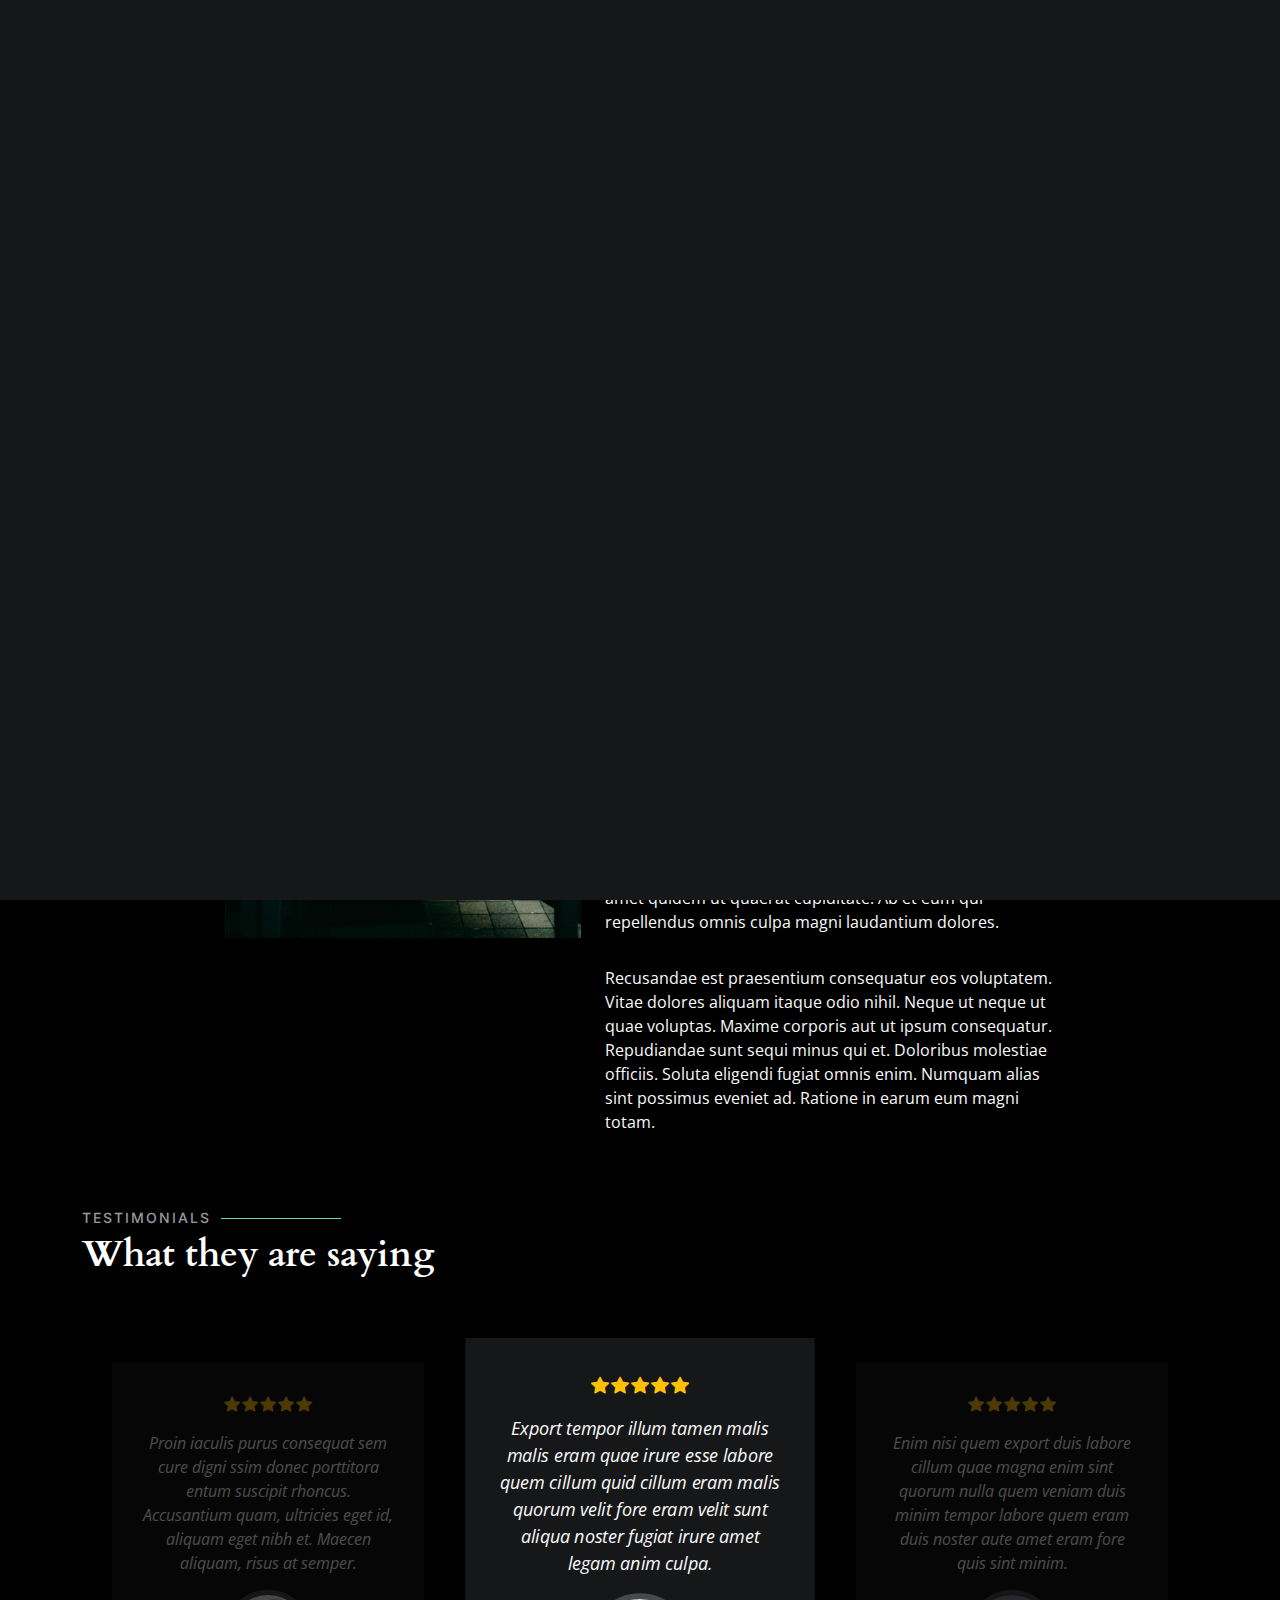
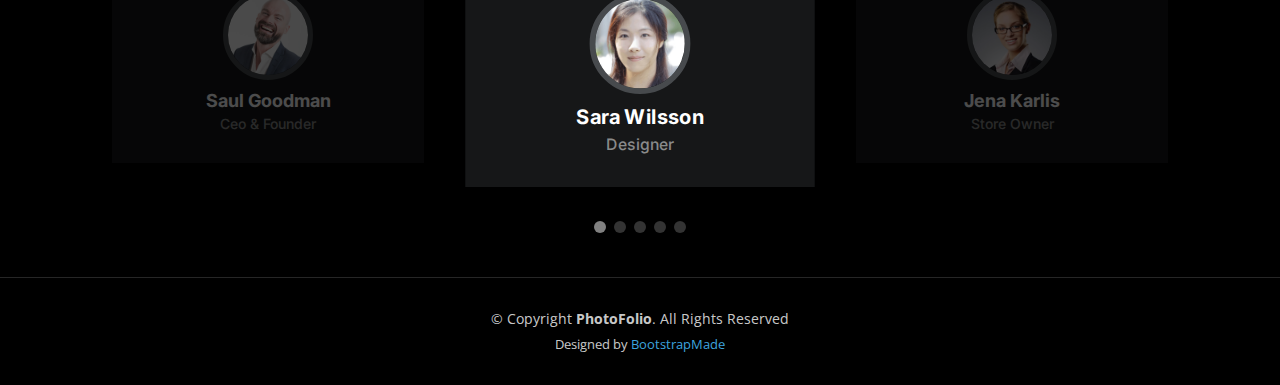
<file: about.html>
<!DOCTYPE html>
<html lang="en">

<head>
  <meta charset="utf-8">
  <meta content="width=device-width, initial-scale=1.0" name="viewport">

  <title>PhotoFolio Bootstrap Template - About</title>
  <meta content="" name="description">
  <meta content="" name="keywords">

  <!-- Favicons -->
  <link href="assets/img/favicon.png" rel="icon">
  <link href="assets/img/apple-touch-icon.png" rel="apple-touch-icon">

  <!-- Google Fonts -->
  <link rel="preconnect" href="https://fonts.googleapis.com">
  <link rel="preconnect" href="https://fonts.gstatic.com" crossorigin>
  <link href="https://fonts.googleapis.com/css2?family=Open+Sans:ital,wght@0,300;0,400;0,500;0,600;0,700;1,300;1,400;1,600;1,700&family=Inter:ital,wght@0,300;0,400;0,500;0,600;0,700;1,300;1,400;1,500;1,600;1,700&family=Cardo:ital,wght@0,400;0,700;1,400&display=swap" rel="stylesheet">

  <!-- Vendor CSS Files -->
  <link href="assets/vendor/bootstrap/css/bootstrap.min.css" rel="stylesheet">
  <link href="assets/vendor/bootstrap-icons/bootstrap-icons.css" rel="stylesheet">
  <link href="assets/vendor/swiper/swiper-bundle.min.css" rel="stylesheet">
  <link href="assets/vendor/glightbox/css/glightbox.min.css" rel="stylesheet">
  <link href="assets/vendor/aos/aos.css" rel="stylesheet">

  <!-- Template Main CSS File -->
  <link href="assets/css/main.css" rel="stylesheet">

  <!-- =======================================================
  * Template Name: PhotoFolio
  * Template URL: https://bootstrapmade.com/photofolio-bootstrap-photography-website-template/
  * Updated: Mar 17 2024 with Bootstrap v5.3.3
  * Author: BootstrapMade.com
  * License: https://bootstrapmade.com/license/
  ======================================================== -->
</head>

<body>

  <!-- ======= Header ======= -->
  <header id="header" class="header d-flex align-items-center fixed-top">
    <div class="container-fluid d-flex align-items-center justify-content-between">

      <a href="index.html" class="logo d-flex align-items-center  me-auto me-lg-0">
        <!-- Uncomment the line below if you also wish to use an image logo -->
        <!-- <img src="assets/img/logo.png" alt=""> -->
        <i class="bi bi-camera"></i>
        <h1>PhotoFolio</h1>
      </a>

      <nav id="navbar" class="navbar">
        <ul>
          <li><a href="index.html">Home</a></li>
          <li><a href="about.html" class="active">About</a></li>
          <li class="dropdown"><a href="#"><span>Gallery</span> <i class="bi bi-chevron-down dropdown-indicator"></i></a>
            <ul>
              <li><a href="gallery.html">Nature</a></li>
              <li><a href="gallery.html">People</a></li>
              <li><a href="gallery.html">Architecture</a></li>
              <li><a href="gallery.html">Animals</a></li>
              <li><a href="gallery.html">Sports</a></li>
              <li><a href="gallery.html">Travel</a></li>
              <li class="dropdown"><a href="#"><span>Sub Menu</span> <i class="bi bi-chevron-down dropdown-indicator"></i></a>
                <ul>
                  <li><a href="#">Sub Menu 1</a></li>
                  <li><a href="#">Sub Menu 2</a></li>
                  <li><a href="#">Sub Menu 3</a></li>
                </ul>
              </li>
            </ul>
          </li>
          <li><a href="services.html">Services</a></li>
          <li><a href="contact.html">Contact</a></li>
        </ul>
      </nav><!-- .navbar -->

      <div class="header-social-links">
        <a href="#" class="twitter"><i class="bi bi-twitter"></i></a>
        <a href="#" class="facebook"><i class="bi bi-facebook"></i></a>
        <a href="#" class="instagram"><i class="bi bi-instagram"></i></a>
        <a href="#" class="linkedin"><i class="bi bi-linkedin"></i></i></a>
      </div>
      <i class="mobile-nav-toggle mobile-nav-show bi bi-list"></i>
      <i class="mobile-nav-toggle mobile-nav-hide d-none bi bi-x"></i>

    </div>
  </header><!-- End Header -->

  <main id="main" data-aos="fade" data-aos-delay="1500">

    <!-- ======= End Page Header ======= -->
    <div class="page-header d-flex align-items-center">
      <div class="container position-relative">
        <div class="row d-flex justify-content-center">
          <div class="col-lg-6 text-center">
            <h2>About</h2>
            <p>Odio et unde deleniti. Deserunt numquam exercitationem. Officiis quo odio sint voluptas consequatur ut a odio voluptatem. Sit dolorum debitis veritatis natus dolores. Quasi ratione sint. Sit quaerat ipsum dolorem.</p>

            <a class="cta-btn" href="contact.html">Available for hire</a>

          </div>
        </div>
      </div>
    </div><!-- End Page Header -->

    <!-- ======= About Section ======= -->
    <section id="about" class="about">
      <div class="container">

        <div class="row gy-4 justify-content-center">
          <div class="col-lg-4">
            <img src="assets/img/profile-img.jpg" class="img-fluid" alt="">
          </div>
          <div class="col-lg-5 content">
            <h2>Professional Photographer from New York</h2>
            <p class="fst-italic py-3">
              Lorem ipsum dolor sit amet, consectetur adipiscing elit, sed do eiusmod tempor incididunt ut labore et dolore
              magna aliqua.
            </p>
            <div class="row">
              <div class="col-lg-6">
                <ul>
                  <li><i class="bi bi-chevron-right"></i> <strong>Birthday:</strong> <span>1 May 1995</span></li>
                  <li><i class="bi bi-chevron-right"></i> <strong>Website:</strong> <span>www.example.com</span></li>
                  <li><i class="bi bi-chevron-right"></i> <strong>Phone:</strong> <span>+123 456 7890</span></li>
                  <li><i class="bi bi-chevron-right"></i> <strong>City:</strong> <span>New York, USA</span></li>
                </ul>
              </div>
              <div class="col-lg-6">
                <ul>
                  <li><i class="bi bi-chevron-right"></i> <strong>Age:</strong> <span>30</span></li>
                  <li><i class="bi bi-chevron-right"></i> <strong>Degree:</strong> <span>Master</span></li>
                  <li><i class="bi bi-chevron-right"></i> <strong>PhEmailone:</strong> <span>email@example.com</span></li>
                  <li><i class="bi bi-chevron-right"></i> <strong>Freelance:</strong> <span>Available</span></li>
                </ul>
              </div>
            </div>
            <p class="py-3">
              Officiis eligendi itaque labore et dolorum mollitia officiis optio vero. Quisquam sunt adipisci omnis et ut. Nulla accusantium dolor incidunt officia tempore. Et eius omnis.
              Cupiditate ut dicta maxime officiis quidem quia. Sed et consectetur qui quia repellendus itaque neque. Aliquid amet quidem ut quaerat cupiditate. Ab et eum qui repellendus omnis culpa magni laudantium dolores.
            </p>
            <p class="m-0">
              Recusandae est praesentium consequatur eos voluptatem. Vitae dolores aliquam itaque odio nihil. Neque ut neque ut quae voluptas. Maxime corporis aut ut ipsum consequatur. Repudiandae sunt sequi minus qui et. Doloribus molestiae officiis.
              Soluta eligendi fugiat omnis enim. Numquam alias sint possimus eveniet ad. Ratione in earum eum magni totam.
            </p>
          </div>
        </div>

      </div>
    </section><!-- End About Section -->

    <!-- ======= Testimonials Section ======= -->
    <section id="testimonials" class="testimonials">
      <div class="container">

        <div class="section-header">
          <h2>Testimonials</h2>
          <p>What they are saying</p>
        </div>

        <div class="slides-3 swiper">
          <div class="swiper-wrapper">

            <div class="swiper-slide">
              <div class="testimonial-item">
                <div class="stars">
                  <i class="bi bi-star-fill"></i><i class="bi bi-star-fill"></i><i class="bi bi-star-fill"></i><i class="bi bi-star-fill"></i><i class="bi bi-star-fill"></i>
                </div>
                <p>
                  Proin iaculis purus consequat sem cure digni ssim donec porttitora entum suscipit rhoncus. Accusantium quam, ultricies eget id, aliquam eget nibh et. Maecen aliquam, risus at semper.
                </p>
                <div class="profile mt-auto">
                  <img src="assets/img/testimonials/testimonials-1.jpg" class="testimonial-img" alt="">
                  <h3>Saul Goodman</h3>
                  <h4>Ceo &amp; Founder</h4>
                </div>
              </div>
            </div><!-- End testimonial item -->

            <div class="swiper-slide">
              <div class="testimonial-item">
                <div class="stars">
                  <i class="bi bi-star-fill"></i><i class="bi bi-star-fill"></i><i class="bi bi-star-fill"></i><i class="bi bi-star-fill"></i><i class="bi bi-star-fill"></i>
                </div>
                <p>
                  Export tempor illum tamen malis malis eram quae irure esse labore quem cillum quid cillum eram malis quorum velit fore eram velit sunt aliqua noster fugiat irure amet legam anim culpa.
                </p>
                <div class="profile mt-auto">
                  <img src="assets/img/testimonials/testimonials-2.jpg" class="testimonial-img" alt="">
                  <h3>Sara Wilsson</h3>
                  <h4>Designer</h4>
                </div>
              </div>
            </div><!-- End testimonial item -->

            <div class="swiper-slide">
              <div class="testimonial-item">
                <div class="stars">
                  <i class="bi bi-star-fill"></i><i class="bi bi-star-fill"></i><i class="bi bi-star-fill"></i><i class="bi bi-star-fill"></i><i class="bi bi-star-fill"></i>
                </div>
                <p>
                  Enim nisi quem export duis labore cillum quae magna enim sint quorum nulla quem veniam duis minim tempor labore quem eram duis noster aute amet eram fore quis sint minim.
                </p>
                <div class="profile mt-auto">
                  <img src="assets/img/testimonials/testimonials-3.jpg" class="testimonial-img" alt="">
                  <h3>Jena Karlis</h3>
                  <h4>Store Owner</h4>
                </div>
              </div>
            </div><!-- End testimonial item -->

            <div class="swiper-slide">
              <div class="testimonial-item">
                <div class="stars">
                  <i class="bi bi-star-fill"></i><i class="bi bi-star-fill"></i><i class="bi bi-star-fill"></i><i class="bi bi-star-fill"></i><i class="bi bi-star-fill"></i>
                </div>
                <p>
                  Fugiat enim eram quae cillum dolore dolor amet nulla culpa multos export minim fugiat minim velit minim dolor enim duis veniam ipsum anim magna sunt elit fore quem dolore labore illum veniam.
                </p>
                <div class="profile mt-auto">
                  <img src="assets/img/testimonials/testimonials-4.jpg" class="testimonial-img" alt="">
                  <h3>Matt Brandon</h3>
                  <h4>Freelancer</h4>
                </div>
              </div>
            </div><!-- End testimonial item -->

            <div class="swiper-slide">
              <div class="testimonial-item">
                <div class="stars">
                  <i class="bi bi-star-fill"></i><i class="bi bi-star-fill"></i><i class="bi bi-star-fill"></i><i class="bi bi-star-fill"></i><i class="bi bi-star-fill"></i>
                </div>
                <p>
                  Quis quorum aliqua sint quem legam fore sunt eram irure aliqua veniam tempor noster veniam enim culpa labore duis sunt culpa nulla illum cillum fugiat legam esse veniam culpa fore nisi cillum quid.
                </p>
                <div class="profile mt-auto">
                  <img src="assets/img/testimonials/testimonials-5.jpg" class="testimonial-img" alt="">
                  <h3>John Larson</h3>
                  <h4>Entrepreneur</h4>
                </div>
              </div>
            </div><!-- End testimonial item -->

          </div>
          <div class="swiper-pagination"></div>
        </div>

      </div>
    </section><!-- End Testimonials Section -->

  </main><!-- End #main -->

  <!-- ======= Footer ======= -->
  <footer id="footer" class="footer">
    <div class="container">
      <div class="copyright">
        &copy; Copyright <strong><span>PhotoFolio</span></strong>. All Rights Reserved
      </div>
      <div class="credits">
        <!-- All the links in the footer should remain intact. -->
        <!-- You can delete the links only if you purchased the pro version. -->
        <!-- Licensing information: https://bootstrapmade.com/license/ -->
        <!-- Purchase the pro version with working PHP/AJAX contact form: https://bootstrapmade.com/photofolio-bootstrap-photography-website-template/ -->
        Designed by <a href="https://bootstrapmade.com/">BootstrapMade</a>
      </div>
    </div>
  </footer><!-- End Footer -->

  <a href="#" class="scroll-top d-flex align-items-center justify-content-center"><i class="bi bi-arrow-up-short"></i></a>

  <div id="preloader">
    <div class="line"></div>
  </div>

  <!-- Vendor JS Files -->
  <script src="assets/vendor/bootstrap/js/bootstrap.bundle.min.js"></script>
  <script src="assets/vendor/swiper/swiper-bundle.min.js"></script>
  <script src="assets/vendor/glightbox/js/glightbox.min.js"></script>
  <script src="assets/vendor/aos/aos.js"></script>
  <script src="assets/vendor/php-email-form/validate.js"></script>

  <!-- Template Main JS File -->
  <script src="assets/js/main.js"></script>

</body>

</html>
</file>
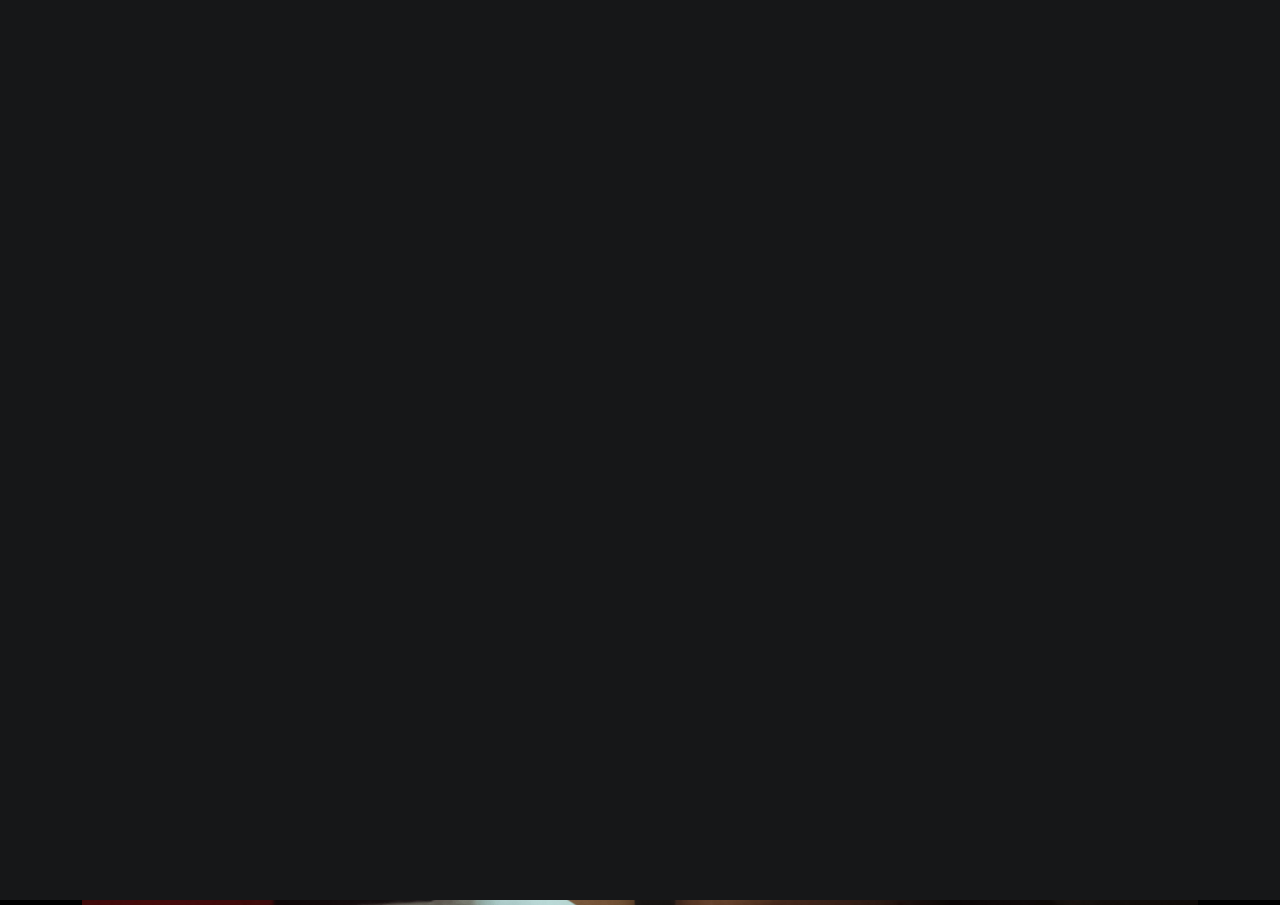
<file: december.html>
<!DOCTYPE html>
<html lang="en">
  <head>
    <meta charset="utf-8" />
    <meta content="width=device-width, initial-scale=1.0" name="viewport" />

    <title>Happy 5th Monthsary My Love</title>
    <meta content="" name="description" />
    <meta content="" name="keywords" />

    <!-- Favicons -->
    <link href="assets/img/favicon.png" rel="icon" />
    <link href="assets/img/apple-touch-icon.png" rel="apple-touch-icon" />

    <!-- Google Fonts -->
    <link rel="preconnect" href="https://fonts.googleapis.com" />
    <link rel="preconnect" href="https://fonts.gstatic.com" crossorigin />
    <link
      href="https://fonts.googleapis.com/css2?family=Open+Sans:ital,wght@0,300;0,400;0,500;0,600;0,700;1,300;1,400;1,600;1,700&family=Inter:ital,wght@0,300;0,400;0,500;0,600;0,700;1,300;1,400;1,500;1,600;1,700&family=Cardo:ital,wght@0,400;0,700;1,400&display=swap"
      rel="stylesheet"
    />

    <!-- Vendor CSS Files -->
    <link
      href="assets/vendor/bootstrap/css/bootstrap.min.css"
      rel="stylesheet"
    />
    <link
      href="assets/vendor/bootstrap-icons/bootstrap-icons.css"
      rel="stylesheet"
    />
    <link href="assets/vendor/swiper/swiper-bundle.min.css" rel="stylesheet" />
    <link
      href="assets/vendor/glightbox/css/glightbox.min.css"
      rel="stylesheet"
    />
    <link href="assets/vendor/aos/aos.css" rel="stylesheet" />

    <!-- Template Main CSS File -->
    <link href="assets/css/main.css" rel="stylesheet" />

    <!-- =======================================================
  * Template Name: PhotoFolio
  * Template URL: https://bootstrapmade.com/photofolio-bootstrap-photography-website-template/
  * Updated: Mar 17 2024 with Bootstrap v5.3.3
  * Author: BootstrapMade.com
  * License: https://bootstrapmade.com/license/
  ======================================================== -->
  </head>

  <body>
    <!-- ======= Header ======= -->
    <header id="header" class="header d-flex align-items-center fixed-top">
      <div
        class="container-fluid d-flex align-items-center justify-content-between"
      >
        <a
          href="index.html"
          class="logo d-flex align-items-center me-auto me-lg-0"
        >
          <!-- Uncomment the line below if you also wish to use an image logo -->
          <!-- <img src="assets/img/logo.png" alt=""> -->

          <h1>My Love 💕</h1>
        </a>

        <nav id="navbar" class="navbar">
          <ul>
            <li><a href="index.html" class="active">Home</a></li>

            <li class="dropdown">
              <a href="#"
                ><span>Memories ✨</span>
                <i class="bi bi-chevron-down dropdown-indicator"></i
              ></a>
              <ul>
                <li><a href="october.html">October</a></li>
                <li><a href="november.html">November</a></li>
                <li><a href="december.html">December</a></li>
                <li><a href="january.html">January</a></li>
                <li><a href="february.html">February</a></li>
                <li><a href="#">Coming Soon...</a></li>
              </ul>
            </li>
          </ul>
        </nav>
        <!-- .navbar -->

        <i class="mobile-nav-toggle mobile-nav-show bi bi-list"></i>
        <i class="mobile-nav-toggle mobile-nav-hide d-none bi bi-x"></i>
      </div>
    </header>
    <!-- End Header -->

    <main id="main" data-aos="fade" data-aos-delay="1500">
      <!-- ======= End Page Header ======= -->
      <div class="page-header d-flex align-items-center">
        <div class="container position-relative">
          <div class="row d-flex justify-content-center">
            <div class="col-lg-6 text-center">
              <h2>✨ December ✨</h2>
              <p>
                Moving on to December, there are lots of good memories, like
                when we went to Gubat, Sorsogon, even though Tulay sa Tibo was
                closed, we still enjoyed resting by the side of the church. And
                remember when you surprised me with that bracelet? I was so
                thrilled, but even more so when I kissed you. Honestly, I'm
                still thrilled just thinking about it, even now! 😄
              </p>
            </div>
          </div>
        </div>
      </div>
      <!-- End Page Header -->

      <!-- ======= Gallery Single Section ======= -->
      <section id="gallery-single" class="gallery-single">
        <div class="container">
          <div class="position-relative h-100">
            <div class="slides-1 portfolio-details-slider swiper">
              <div class="swiper-wrapper align-items-center">
                <div class="swiper-slide">
                  <img src="memories/Dec1.jpg" alt="" />
                </div>
                <div class="swiper-slide">
                  <img src="memories/Dec2.jpg" alt="" />
                </div>
                <div class="swiper-slide">
                  <img src="memories/Dec3.jpg" alt="" />
                </div>
                <div class="swiper-slide">
                  <img src="memories/Dec5.jpg" alt="" />
                </div>
                <div class="swiper-slide">
                  <img src="memories/Dec6.jpg" alt="" />
                </div>
              </div>
              <div class="swiper-pagination"></div>
            </div>
            <div class="swiper-button-prev"></div>
            <div class="swiper-button-next"></div>
          </div>
        </div>
      </section>
      <!-- End Gallery Single Section -->
    </main>
    <!-- End #main -->

    <!-- ======= Footer ======= -->

    <!-- End Footer -->

    <a
      href="#"
      class="scroll-top d-flex align-items-center justify-content-center"
      ><i class="bi bi-arrow-up-short"></i
    ></a>

    <div id="preloader">
      <div class="line"></div>
    </div>

    <!-- Vendor JS Files -->
    <script src="assets/vendor/bootstrap/js/bootstrap.bundle.min.js"></script>
    <script src="assets/vendor/swiper/swiper-bundle.min.js"></script>
    <script src="assets/vendor/glightbox/js/glightbox.min.js"></script>
    <script src="assets/vendor/aos/aos.js"></script>
    <script src="assets/vendor/php-email-form/validate.js"></script>

    <!-- Template Main JS File -->
    <script src="assets/js/main.js"></script>
  </body>
</html>
</file>
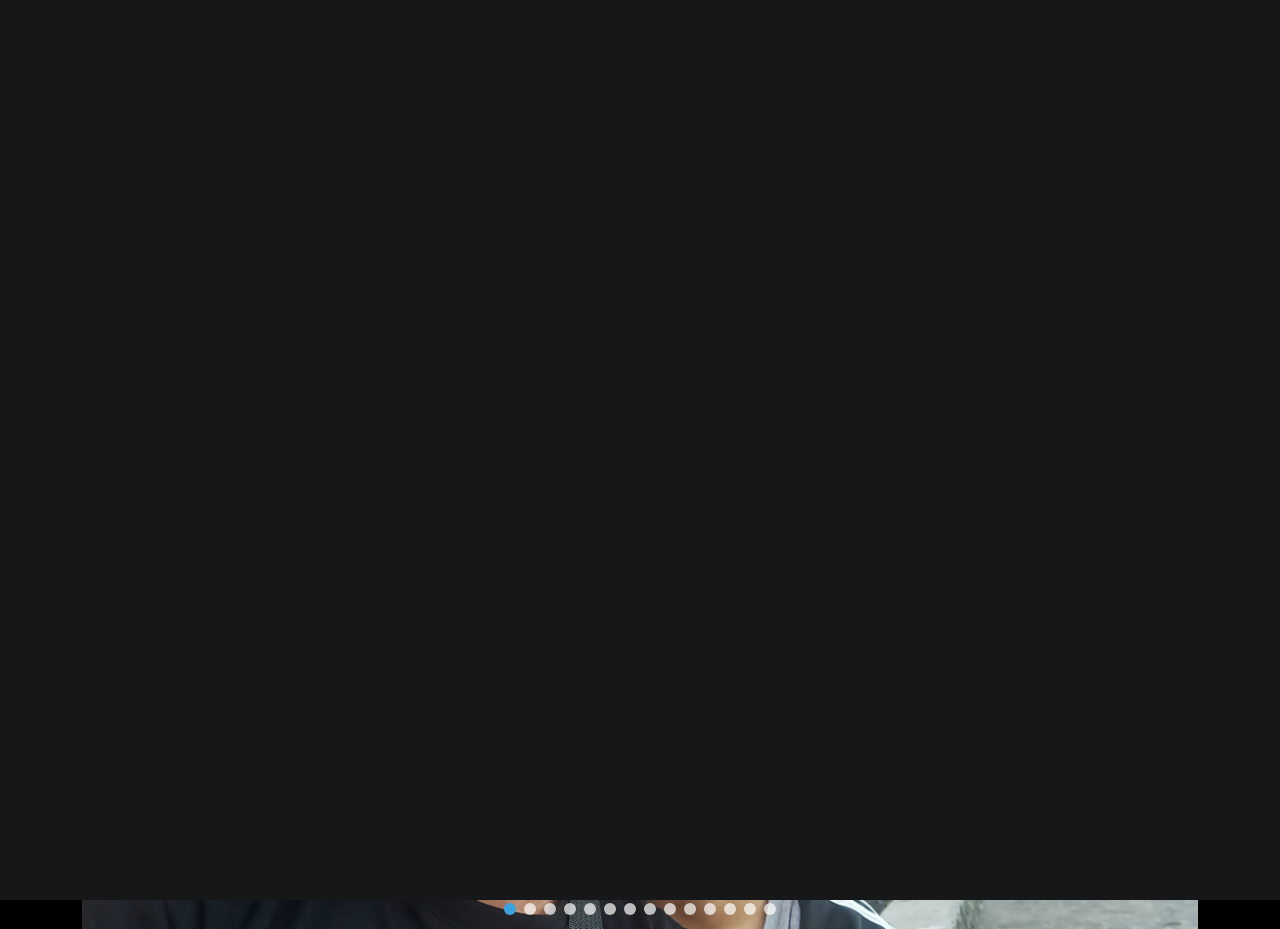
<file: february.html>
<!DOCTYPE html>
<html lang="en">
  <head>
    <meta charset="utf-8" />
    <meta content="width=device-width, initial-scale=1.0" name="viewport" />

    <title>Happy 5th Monthsary My Love</title>
    <meta content="" name="description" />
    <meta content="" name="keywords" />

    <!-- Favicons -->
    <link href="assets/img/favicon.png" rel="icon" />
    <link href="assets/img/apple-touch-icon.png" rel="apple-touch-icon" />

    <!-- Google Fonts -->
    <link rel="preconnect" href="https://fonts.googleapis.com" />
    <link rel="preconnect" href="https://fonts.gstatic.com" crossorigin />
    <link
      href="https://fonts.googleapis.com/css2?family=Open+Sans:ital,wght@0,300;0,400;0,500;0,600;0,700;1,300;1,400;1,600;1,700&family=Inter:ital,wght@0,300;0,400;0,500;0,600;0,700;1,300;1,400;1,500;1,600;1,700&family=Cardo:ital,wght@0,400;0,700;1,400&display=swap"
      rel="stylesheet"
    />

    <!-- Vendor CSS Files -->
    <link
      href="assets/vendor/bootstrap/css/bootstrap.min.css"
      rel="stylesheet"
    />
    <link
      href="assets/vendor/bootstrap-icons/bootstrap-icons.css"
      rel="stylesheet"
    />
    <link href="assets/vendor/swiper/swiper-bundle.min.css" rel="stylesheet" />
    <link
      href="assets/vendor/glightbox/css/glightbox.min.css"
      rel="stylesheet"
    />
    <link href="assets/vendor/aos/aos.css" rel="stylesheet" />

    <!-- Template Main CSS File -->
    <link href="assets/css/main.css" rel="stylesheet" />

    <!-- =======================================================
  * Template Name: PhotoFolio
  * Template URL: https://bootstrapmade.com/photofolio-bootstrap-photography-website-template/
  * Updated: Mar 17 2024 with Bootstrap v5.3.3
  * Author: BootstrapMade.com
  * License: https://bootstrapmade.com/license/
  ======================================================== -->
  </head>

  <body>
    <!-- ======= Header ======= -->
    <header id="header" class="header d-flex align-items-center fixed-top">
      <div
        class="container-fluid d-flex align-items-center justify-content-between"
      >
        <a
          href="index.html"
          class="logo d-flex align-items-center me-auto me-lg-0"
        >
          <!-- Uncomment the line below if you also wish to use an image logo -->
          <!-- <img src="assets/img/logo.png" alt=""> -->

          <h1>My Love 💕</h1>
        </a>

        <nav id="navbar" class="navbar">
          <ul>
            <li><a href="index.html" class="active">Home</a></li>

            <li class="dropdown">
              <a href="#"
                ><span>Memories ✨</span>
                <i class="bi bi-chevron-down dropdown-indicator"></i
              ></a>
              <ul>
                <li><a href="october.html">October</a></li>
                <li><a href="november.html">November</a></li>
                <li><a href="december.html">December</a></li>
                <li><a href="january.html">January</a></li>
                <li><a href="february.html">February</a></li>
                <li><a href="#">Coming Soon...</a></li>
              </ul>
            </li>
          </ul>
        </nav>
        <!-- .navbar -->

        <i class="mobile-nav-toggle mobile-nav-show bi bi-list"></i>
        <i class="mobile-nav-toggle mobile-nav-hide d-none bi bi-x"></i>
      </div>
    </header>
    <!-- End Header -->

    <main id="main" data-aos="fade" data-aos-delay="1500">
      <!-- ======= End Page Header ======= -->
      <div class="page-header d-flex align-items-center">
        <div class="container position-relative">
          <div class="row d-flex justify-content-center">
            <div class="col-lg-6 text-center">
              <h2>✨ February ✨</h2>
              <p>
                Let's talk about February, the month of love! So, something
                funny happened again, haha! I didn't make it to you on
                Valentine's Day, but hey, I made it up to you, didn't I? And
                thank you, once more, for the lovely gift you gave me. I really
                appreciate it. Oh, and by the way, I still haven't shaved or had
                a haircut, so I might look a bit different, haha! Anyway, I'm
                really grateful to God for blessing me with such a beautiful and
                kind girlfriend Karrieshii 🥰.
              </p>
            </div>
          </div>
        </div>
      </div>
      <!-- End Page Header -->

      <!-- ======= Gallery Single Section ======= -->
      <section id="gallery-single" class="gallery-single">
        <div class="container">
          <div class="position-relative h-100">
            <div class="slides-1 portfolio-details-slider swiper">
              <div class="swiper-wrapper align-items-center">
                <div class="swiper-slide">
                  <img src="memories/Feb2.jpg" alt="" />
                </div>
                <div class="swiper-slide">
                  <img src="memories/Feb3.jpg" alt="" />
                </div>
                <div class="swiper-slide">
                  <img src="memories/Feb3.jpg" alt="" />
                </div>
                <div class="swiper-slide">
                  <img src="memories/Feb4.jpg" alt="" />
                </div>
                <div class="swiper-slide">
                  <img src="memories/Feb5.jpg" alt="" />
                </div>
                <div class="swiper-slide">
                  <img src="memories/Feb6.jpg" alt="" />
                </div>
                <div class="swiper-slide">
                  <img src="memories/Feb7.jpg" alt="" />
                </div>
                <div class="swiper-slide">
                  <img src="memories/Feb8.jpg" alt="" />
                </div>
                <div class="swiper-slide">
                  <img src="memories/Feb9.jpg" alt="" />
                </div>

                <div class="swiper-slide">
                  <img src="memories/Feb13.jpg" alt="" />
                </div>
                <div class="swiper-slide">
                  <img src="memories/Feb14.jpg" alt="" />
                </div>
                <div class="swiper-slide">
                  <img src="memories/Feb15.jpg" alt="" />
                </div>
                <div class="swiper-slide">
                  <img src="memories/Feb16.jpg" alt="" />
                </div>
                <div class="swiper-slide">
                  <img src="memories/Feb17.jpg" alt="" />
                </div>
              </div>
              <div class="swiper-pagination"></div>
            </div>
            <div class="swiper-button-prev"></div>
            <div class="swiper-button-next"></div>
          </div>
        </div>
      </section>
      <!-- End Gallery Single Section -->
    </main>
    <!-- End #main -->

    <!-- ======= Footer ======= -->

    <!-- End Footer -->

    <a
      href="#"
      class="scroll-top d-flex align-items-center justify-content-center"
      ><i class="bi bi-arrow-up-short"></i
    ></a>

    <div id="preloader">
      <div class="line"></div>
    </div>

    <!-- Vendor JS Files -->
    <script src="assets/vendor/bootstrap/js/bootstrap.bundle.min.js"></script>
    <script src="assets/vendor/swiper/swiper-bundle.min.js"></script>
    <script src="assets/vendor/glightbox/js/glightbox.min.js"></script>
    <script src="assets/vendor/aos/aos.js"></script>
    <script src="assets/vendor/php-email-form/validate.js"></script>

    <!-- Template Main JS File -->
    <script src="assets/js/main.js"></script>
  </body>
</html>
</file>
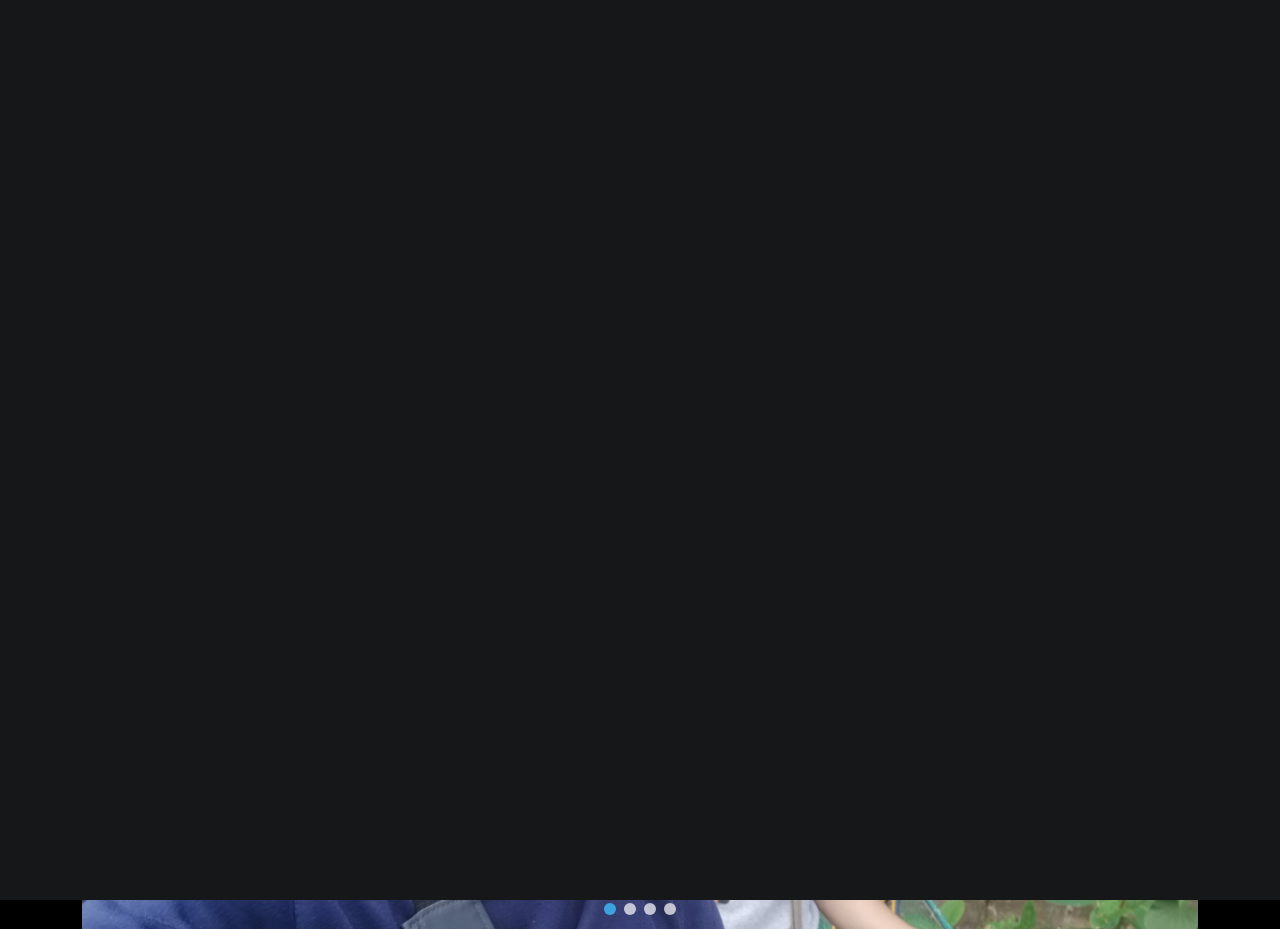
<file: january.html>
<!DOCTYPE html>
<html lang="en">
  <head>
    <meta charset="utf-8" />
    <meta content="width=device-width, initial-scale=1.0" name="viewport" />

    <title>Happy 5th Monthsary My Love</title>
    <meta content="" name="description" />
    <meta content="" name="keywords" />

    <!-- Favicons -->
    <link href="assets/img/favicon.png" rel="icon" />
    <link href="assets/img/apple-touch-icon.png" rel="apple-touch-icon" />

    <!-- Google Fonts -->
    <link rel="preconnect" href="https://fonts.googleapis.com" />
    <link rel="preconnect" href="https://fonts.gstatic.com" crossorigin />
    <link
      href="https://fonts.googleapis.com/css2?family=Open+Sans:ital,wght@0,300;0,400;0,500;0,600;0,700;1,300;1,400;1,600;1,700&family=Inter:ital,wght@0,300;0,400;0,500;0,600;0,700;1,300;1,400;1,500;1,600;1,700&family=Cardo:ital,wght@0,400;0,700;1,400&display=swap"
      rel="stylesheet"
    />

    <!-- Vendor CSS Files -->
    <link
      href="assets/vendor/bootstrap/css/bootstrap.min.css"
      rel="stylesheet"
    />
    <link
      href="assets/vendor/bootstrap-icons/bootstrap-icons.css"
      rel="stylesheet"
    />
    <link href="assets/vendor/swiper/swiper-bundle.min.css" rel="stylesheet" />
    <link
      href="assets/vendor/glightbox/css/glightbox.min.css"
      rel="stylesheet"
    />
    <link href="assets/vendor/aos/aos.css" rel="stylesheet" />

    <!-- Template Main CSS File -->
    <link href="assets/css/main.css" rel="stylesheet" />

    <!-- =======================================================
  * Template Name: PhotoFolio
  * Template URL: https://bootstrapmade.com/photofolio-bootstrap-photography-website-template/
  * Updated: Mar 17 2024 with Bootstrap v5.3.3
  * Author: BootstrapMade.com
  * License: https://bootstrapmade.com/license/
  ======================================================== -->
  </head>

  <body>
    <!-- ======= Header ======= -->
    <header id="header" class="header d-flex align-items-center fixed-top">
      <div
        class="container-fluid d-flex align-items-center justify-content-between"
      >
        <a
          href="index.html"
          class="logo d-flex align-items-center me-auto me-lg-0"
        >
          <!-- Uncomment the line below if you also wish to use an image logo -->
          <!-- <img src="assets/img/logo.png" alt=""> -->

          <h1>My Love 💕</h1>
        </a>

        <nav id="navbar" class="navbar">
          <ul>
            <li><a href="index.html" class="active">Home</a></li>

            <li class="dropdown">
              <a href="#"
                ><span>Memories ✨</span>
                <i class="bi bi-chevron-down dropdown-indicator"></i
              ></a>
              <ul>
                <li><a href="october.html">October</a></li>
                <li><a href="november.html">November</a></li>
                <li><a href="december.html">December</a></li>
                <li><a href="january.html">January</a></li>
                <li><a href="february.html">February</a></li>
                <li><a href="#">Coming Soon...</a></li>
              </ul>
            </li>
          </ul>
        </nav>
        <!-- .navbar -->

        <i class="mobile-nav-toggle mobile-nav-show bi bi-list"></i>
        <i class="mobile-nav-toggle mobile-nav-hide d-none bi bi-x"></i>
      </div>
    </header>
    <!-- End Header -->

    <main id="main" data-aos="fade" data-aos-delay="1500">
      <!-- ======= End Page Header ======= -->
      <div class="page-header d-flex align-items-center">
        <div class="container position-relative">
          <div class="row d-flex justify-content-center">
            <div class="col-lg-6 text-center">
              <h2>✨ January ✨</h2>
              <p>
                Welcome to January 2024! We've tackled quite a few challenges
                together, like the time you didn't chat for a few days, which
                had me worried sick, but then I realized it was just a mood
                change. Despite the bumps along the road, we managed to overcome
                them together. And remember our trip to Agoho Forest Reserved?
                We went there to unwind and ended up having a blast, especially
                with that adventurous walk across the hanging bridge! 😄
              </p>
            </div>
          </div>
        </div>
      </div>
      <!-- End Page Header -->

      <!-- ======= Gallery Single Section ======= -->
      <section id="gallery-single" class="gallery-single">
        <div class="container">
          <div class="position-relative h-100">
            <div class="slides-1 portfolio-details-slider swiper">
              <div class="swiper-wrapper align-items-center">
                <div class="swiper-slide">
                  <img src="memories/Jan2.jpg" alt="" />
                </div>
                <div class="swiper-slide">
                  <img src="memories/Jan4.jpg" alt="" />
                </div>
                <div class="swiper-slide">
                  <img src="memories/Jan7.jpg" alt="" />
                </div>
                <div class="swiper-slide">
                  <img src="memories/Jan11.jpg" alt="" />
                </div>
              </div>
              <div class="swiper-pagination"></div>
            </div>
            <div class="swiper-button-prev"></div>
            <div class="swiper-button-next"></div>
          </div>
        </div>
      </section>
      <!-- End Gallery Single Section -->
    </main>
    <!-- End #main -->

    <!-- ======= Footer ======= -->

    <!-- End Footer -->

    <a
      href="#"
      class="scroll-top d-flex align-items-center justify-content-center"
      ><i class="bi bi-arrow-up-short"></i
    ></a>

    <div id="preloader">
      <div class="line"></div>
    </div>

    <!-- Vendor JS Files -->
    <script src="assets/vendor/bootstrap/js/bootstrap.bundle.min.js"></script>
    <script src="assets/vendor/swiper/swiper-bundle.min.js"></script>
    <script src="assets/vendor/glightbox/js/glightbox.min.js"></script>
    <script src="assets/vendor/aos/aos.js"></script>
    <script src="assets/vendor/php-email-form/validate.js"></script>

    <!-- Template Main JS File -->
    <script src="assets/js/main.js"></script>
  </body>
</html>
</file>
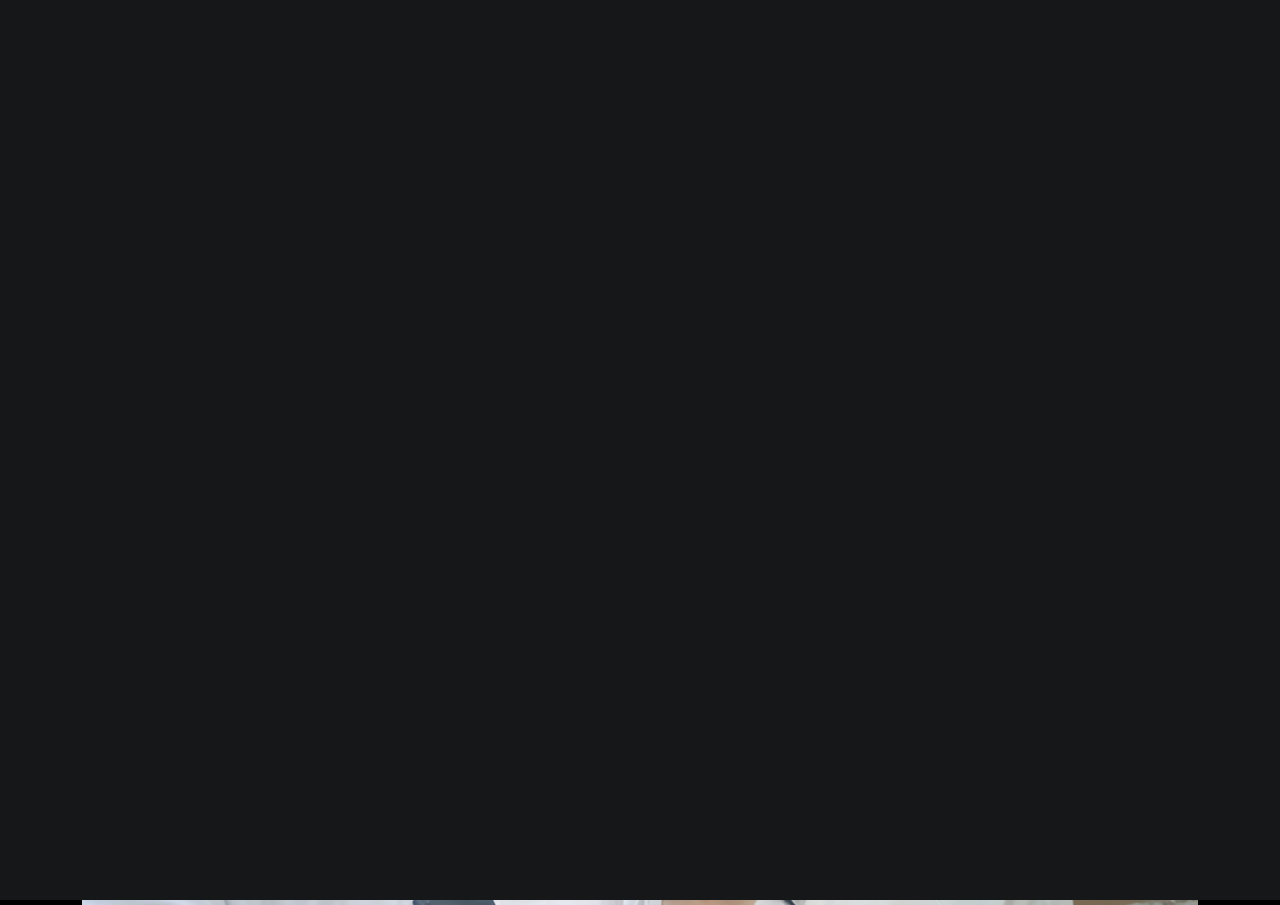
<file: november.html>
<!DOCTYPE html>
<html lang="en">
  <head>
    <meta charset="utf-8" />
    <meta content="width=device-width, initial-scale=1.0" name="viewport" />

    <title>Happy 5th Monthsary My Love</title>
    <meta content="" name="description" />
    <meta content="" name="keywords" />

    <!-- Favicons -->
    <link href="assets/img/favicon.png" rel="icon" />
    <link href="assets/img/apple-touch-icon.png" rel="apple-touch-icon" />

    <!-- Google Fonts -->
    <link rel="preconnect" href="https://fonts.googleapis.com" />
    <link rel="preconnect" href="https://fonts.gstatic.com" crossorigin />
    <link
      href="https://fonts.googleapis.com/css2?family=Open+Sans:ital,wght@0,300;0,400;0,500;0,600;0,700;1,300;1,400;1,600;1,700&family=Inter:ital,wght@0,300;0,400;0,500;0,600;0,700;1,300;1,400;1,500;1,600;1,700&family=Cardo:ital,wght@0,400;0,700;1,400&display=swap"
      rel="stylesheet"
    />

    <!-- Vendor CSS Files -->
    <link
      href="assets/vendor/bootstrap/css/bootstrap.min.css"
      rel="stylesheet"
    />
    <link
      href="assets/vendor/bootstrap-icons/bootstrap-icons.css"
      rel="stylesheet"
    />
    <link href="assets/vendor/swiper/swiper-bundle.min.css" rel="stylesheet" />
    <link
      href="assets/vendor/glightbox/css/glightbox.min.css"
      rel="stylesheet"
    />
    <link href="assets/vendor/aos/aos.css" rel="stylesheet" />

    <!-- Template Main CSS File -->
    <link href="assets/css/main.css" rel="stylesheet" />

    <!-- =======================================================
  * Template Name: PhotoFolio
  * Template URL: https://bootstrapmade.com/photofolio-bootstrap-photography-website-template/
  * Updated: Mar 17 2024 with Bootstrap v5.3.3
  * Author: BootstrapMade.com
  * License: https://bootstrapmade.com/license/
  ======================================================== -->
  </head>

  <body>
    <!-- ======= Header ======= -->
    <header id="header" class="header d-flex align-items-center fixed-top">
      <div
        class="container-fluid d-flex align-items-center justify-content-between"
      >
        <a
          href="index.html"
          class="logo d-flex align-items-center me-auto me-lg-0"
        >
          <!-- Uncomment the line below if you also wish to use an image logo -->
          <!-- <img src="assets/img/logo.png" alt=""> -->

          <h1>My Love 💕</h1>
        </a>

        <nav id="navbar" class="navbar">
          <ul>
            <li><a href="index.html" class="active">Home</a></li>

            <li class="dropdown">
              <a href="#"
                ><span>Memories ✨</span>
                <i class="bi bi-chevron-down dropdown-indicator"></i
              ></a>
              <ul>
                <li><a href="october.html">October</a></li>
                <li><a href="november.html">November</a></li>
                <li><a href="december.html">December</a></li>
                <li><a href="january.html">January</a></li>
                <li><a href="february.html">February</a></li>
                <li><a href="#">Coming Soon...</a></li>
              </ul>
            </li>
          </ul>
        </nav>
        <!-- .navbar -->

        <i class="mobile-nav-toggle mobile-nav-show bi bi-list"></i>
        <i class="mobile-nav-toggle mobile-nav-hide d-none bi bi-x"></i>
      </div>
    </header>
    <!-- End Header -->

    <main id="main" data-aos="fade" data-aos-delay="1500">
      <!-- ======= End Page Header ======= -->
      <div class="page-header d-flex align-items-center">
        <div class="container position-relative">
          <div class="row d-flex justify-content-center">
            <div class="col-lg-6 text-center">
              <h2>✨ November ✨</h2>
              <p>
                Moving on to November, I missed you right away, wondering if you
                ate or how you were. But that's just because I care about you so
                much. I realize now that it's part of loving you. Even when
                things happen to you, it only makes me love you more because I
                understand you better. You love me too, and I'm grateful for
                that. Here's to more adventures together and more love shared.
              </p>
            </div>
          </div>
        </div>
      </div>
      <!-- End Page Header -->

      <!-- ======= Gallery Single Section ======= -->
      <section id="gallery-single" class="gallery-single">
        <div class="container">
          <div class="position-relative h-100">
            <div class="slides-1 portfolio-details-slider swiper">
              <div class="swiper-wrapper align-items-center">
                <div class="swiper-slide">
                  <img src="memories/Nov2.jpg" alt="" />
                </div>
                <div class="swiper-slide">
                  <img src="memories/Nov3.jpg" alt="" />
                </div>
                <div class="swiper-slide">
                  <img src="memories/Nov4.jpg" alt="" />
                </div>
                <div class="swiper-slide">
                  <img src="memories/Nov7.jpg" alt="" />
                </div>
                <div class="swiper-slide">
                  <img src="memories/Nov8.jpg" alt="" />
                </div>
                <div class="swiper-slide">
                  <img src="memories/Nov9.jpg" alt="" />
                </div>
              </div>
              <div class="swiper-pagination"></div>
            </div>
            <div class="swiper-button-prev"></div>
            <div class="swiper-button-next"></div>
          </div>
        </div>
      </section>
      <!-- End Gallery Single Section -->
    </main>
    <!-- End #main -->

    <!-- ======= Footer ======= -->

    <!-- End Footer -->

    <a
      href="#"
      class="scroll-top d-flex align-items-center justify-content-center"
      ><i class="bi bi-arrow-up-short"></i
    ></a>

    <div id="preloader">
      <div class="line"></div>
    </div>

    <!-- Vendor JS Files -->
    <script src="assets/vendor/bootstrap/js/bootstrap.bundle.min.js"></script>
    <script src="assets/vendor/swiper/swiper-bundle.min.js"></script>
    <script src="assets/vendor/glightbox/js/glightbox.min.js"></script>
    <script src="assets/vendor/aos/aos.js"></script>
    <script src="assets/vendor/php-email-form/validate.js"></script>

    <!-- Template Main JS File -->
    <script src="assets/js/main.js"></script>
  </body>
</html>
</file>
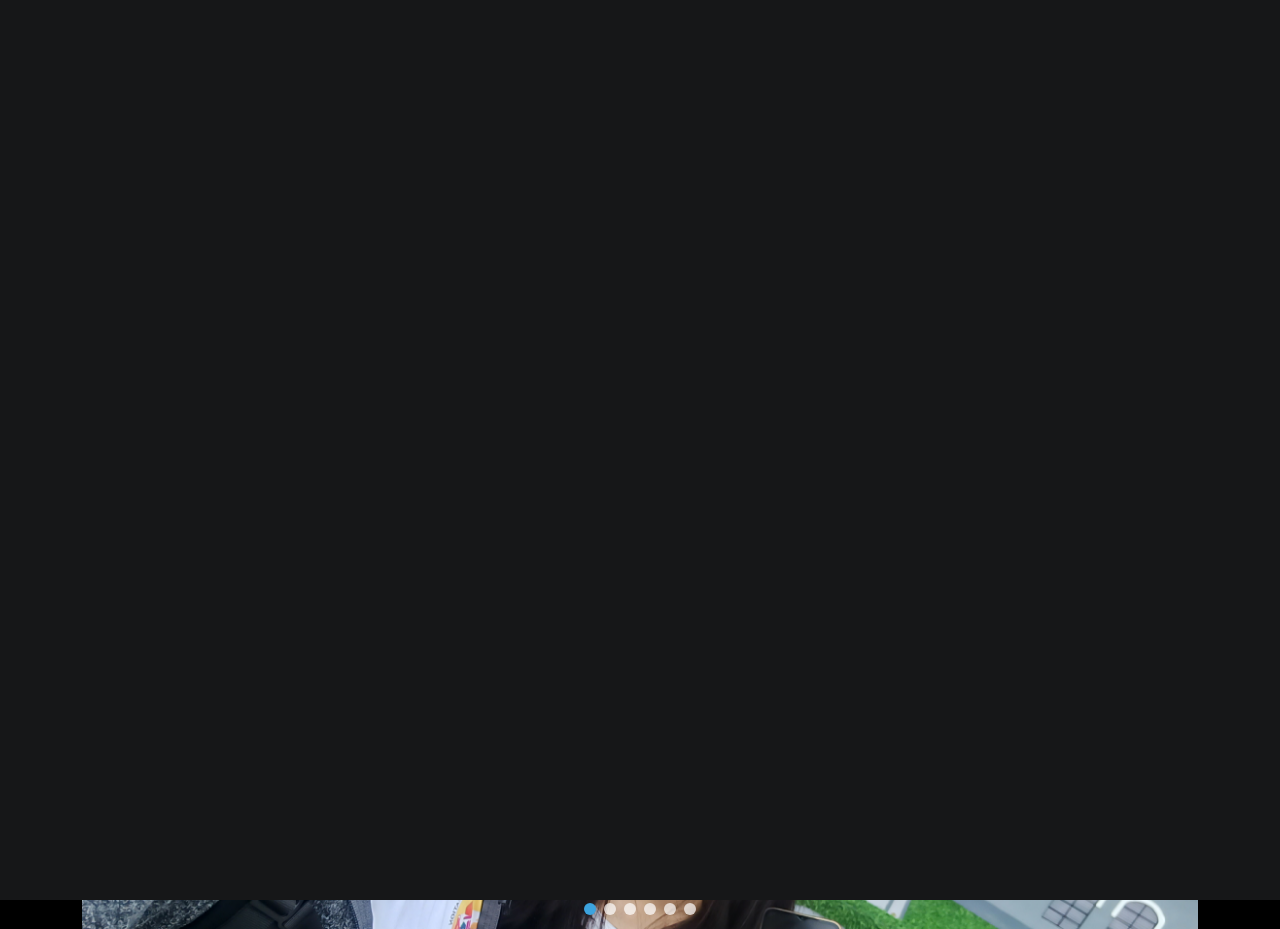
<file: october.html>
<!DOCTYPE html>
<html lang="en">
  <head>
    <meta charset="utf-8" />
    <meta content="width=device-width, initial-scale=1.0" name="viewport" />

    <title>Happy 5th Monthsary My Love</title>
    <meta content="" name="description" />
    <meta content="" name="keywords" />

    <!-- Favicons -->
    <link href="assets/img/favicon.png" rel="icon" />
    <link href="assets/img/apple-touch-icon.png" rel="apple-touch-icon" />

    <!-- Google Fonts -->
    <link rel="preconnect" href="https://fonts.googleapis.com" />
    <link rel="preconnect" href="https://fonts.gstatic.com" crossorigin />
    <link
      href="https://fonts.googleapis.com/css2?family=Open+Sans:ital,wght@0,300;0,400;0,500;0,600;0,700;1,300;1,400;1,600;1,700&family=Inter:ital,wght@0,300;0,400;0,500;0,600;0,700;1,300;1,400;1,500;1,600;1,700&family=Cardo:ital,wght@0,400;0,700;1,400&display=swap"
      rel="stylesheet"
    />

    <!-- Vendor CSS Files -->
    <link
      href="assets/vendor/bootstrap/css/bootstrap.min.css"
      rel="stylesheet"
    />
    <link
      href="assets/vendor/bootstrap-icons/bootstrap-icons.css"
      rel="stylesheet"
    />
    <link href="assets/vendor/swiper/swiper-bundle.min.css" rel="stylesheet" />
    <link
      href="assets/vendor/glightbox/css/glightbox.min.css"
      rel="stylesheet"
    />
    <link href="assets/vendor/aos/aos.css" rel="stylesheet" />

    <!-- Template Main CSS File -->
    <link href="assets/css/main.css" rel="stylesheet" />

    <!-- =======================================================
  * Template Name: PhotoFolio
  * Template URL: https://bootstrapmade.com/photofolio-bootstrap-photography-website-template/
  * Updated: Mar 17 2024 with Bootstrap v5.3.3
  * Author: BootstrapMade.com
  * License: https://bootstrapmade.com/license/
  ======================================================== -->
  </head>

  <body>
    <!-- ======= Header ======= -->
    <header id="header" class="header d-flex align-items-center fixed-top">
      <div
        class="container-fluid d-flex align-items-center justify-content-between"
      >
        <a
          href="index.html"
          class="logo d-flex align-items-center me-auto me-lg-0"
        >
          <!-- Uncomment the line below if you also wish to use an image logo -->
          <!-- <img src="assets/img/logo.png" alt=""> -->

          <h1>My Love 💕</h1>
        </a>

        <nav id="navbar" class="navbar">
          <ul>
            <li><a href="index.html" class="active">Home</a></li>

            <li class="dropdown">
              <a href="#"
                ><span>Memories ✨</span>
                <i class="bi bi-chevron-down dropdown-indicator"></i
              ></a>
              <ul>
                <li><a href="october.html">October</a></li>
                <li><a href="november.html">November</a></li>
                <li><a href="december.html">December</a></li>
                <li><a href="january.html">January</a></li>
                <li><a href="february.html">February</a></li>
                <li><a href="#">Coming Soon...</a></li>
              </ul>
            </li>
          </ul>
        </nav>
        <!-- .navbar -->

        <i class="mobile-nav-toggle mobile-nav-show bi bi-list"></i>
        <i class="mobile-nav-toggle mobile-nav-hide d-none bi bi-x"></i>
      </div>
    </header>
    <!-- End Header -->

    <main id="main" data-aos="fade" data-aos-delay="1500">
      <!-- ======= End Page Header ======= -->
      <div class="page-header d-flex align-items-center">
        <div class="container position-relative">
          <div class="row d-flex justify-content-center">
            <div class="col-lg-6 text-center">
              <h2>✨ October ✨</h2>
              <p>
                Hi love, I've been thinking about how much I love us and our
                time together. So, I made a little website just for you, filled
                with all the fun memories we made in October, like our first
                date and our late-night talks. I wanted you to see it because it
                shows how much you mean to me. I hope it brings a smile to your
                face whenever you need it. You're my everything, and I'm always
                here for you, every day, not just in October. Lots of love
              </p>
            </div>
          </div>
        </div>
      </div>
      <!-- End Page Header -->

      <!-- ======= Gallery Single Section ======= -->
      <section id="gallery-single" class="gallery-single">
        <div class="container">
          <div class="position-relative h-100">
            <div class="slides-1 portfolio-details-slider swiper">
              <div class="swiper-wrapper align-items-center">
                <div class="swiper-slide">
                  <img src="memories/Oct1.jpg" alt="" />
                </div>
                <div class="swiper-slide">
                  <img src="memories/Oct2.jpg" alt="" />
                </div>
                <!-- <div class="swiper-slide">
                  <img src="memories/Oct3.jpg" alt="" />
                </div> -->
                <div class="swiper-slide">
                  <img src="memories/Oct4.jpg" alt="" />
                </div>
                <div class="swiper-slide">
                  <img src="memories/Oct5.jpg" alt="" />
                </div>
                <div class="swiper-slide">
                  <img src="memories/Oct6.jpg" alt="" />
                </div>
                <!-- <div class="swiper-slide">
                  <img src="memories/Oct7.jpg" alt="" />
                </div> -->
                <div class="swiper-slide">
                  <img src="memories/Oct8.jpg" alt="" />
                </div>
              </div>
              <div class="swiper-pagination"></div>
            </div>
            <div class="swiper-button-prev"></div>
            <div class="swiper-button-next"></div>
          </div>
        </div>
      </section>
      <!-- End Gallery Single Section -->
    </main>
    <!-- End #main -->

    <!-- ======= Footer ======= -->

    <!-- End Footer -->

    <a
      href="#"
      class="scroll-top d-flex align-items-center justify-content-center"
      ><i class="bi bi-arrow-up-short"></i
    ></a>

    <div id="preloader">
      <div class="line"></div>
    </div>

    <!-- Vendor JS Files -->
    <script src="assets/vendor/bootstrap/js/bootstrap.bundle.min.js"></script>
    <script src="assets/vendor/swiper/swiper-bundle.min.js"></script>
    <script src="assets/vendor/glightbox/js/glightbox.min.js"></script>
    <script src="assets/vendor/aos/aos.js"></script>
    <script src="assets/vendor/php-email-form/validate.js"></script>

    <!-- Template Main JS File -->
    <script src="assets/js/main.js"></script>
  </body>
</html>
</file>
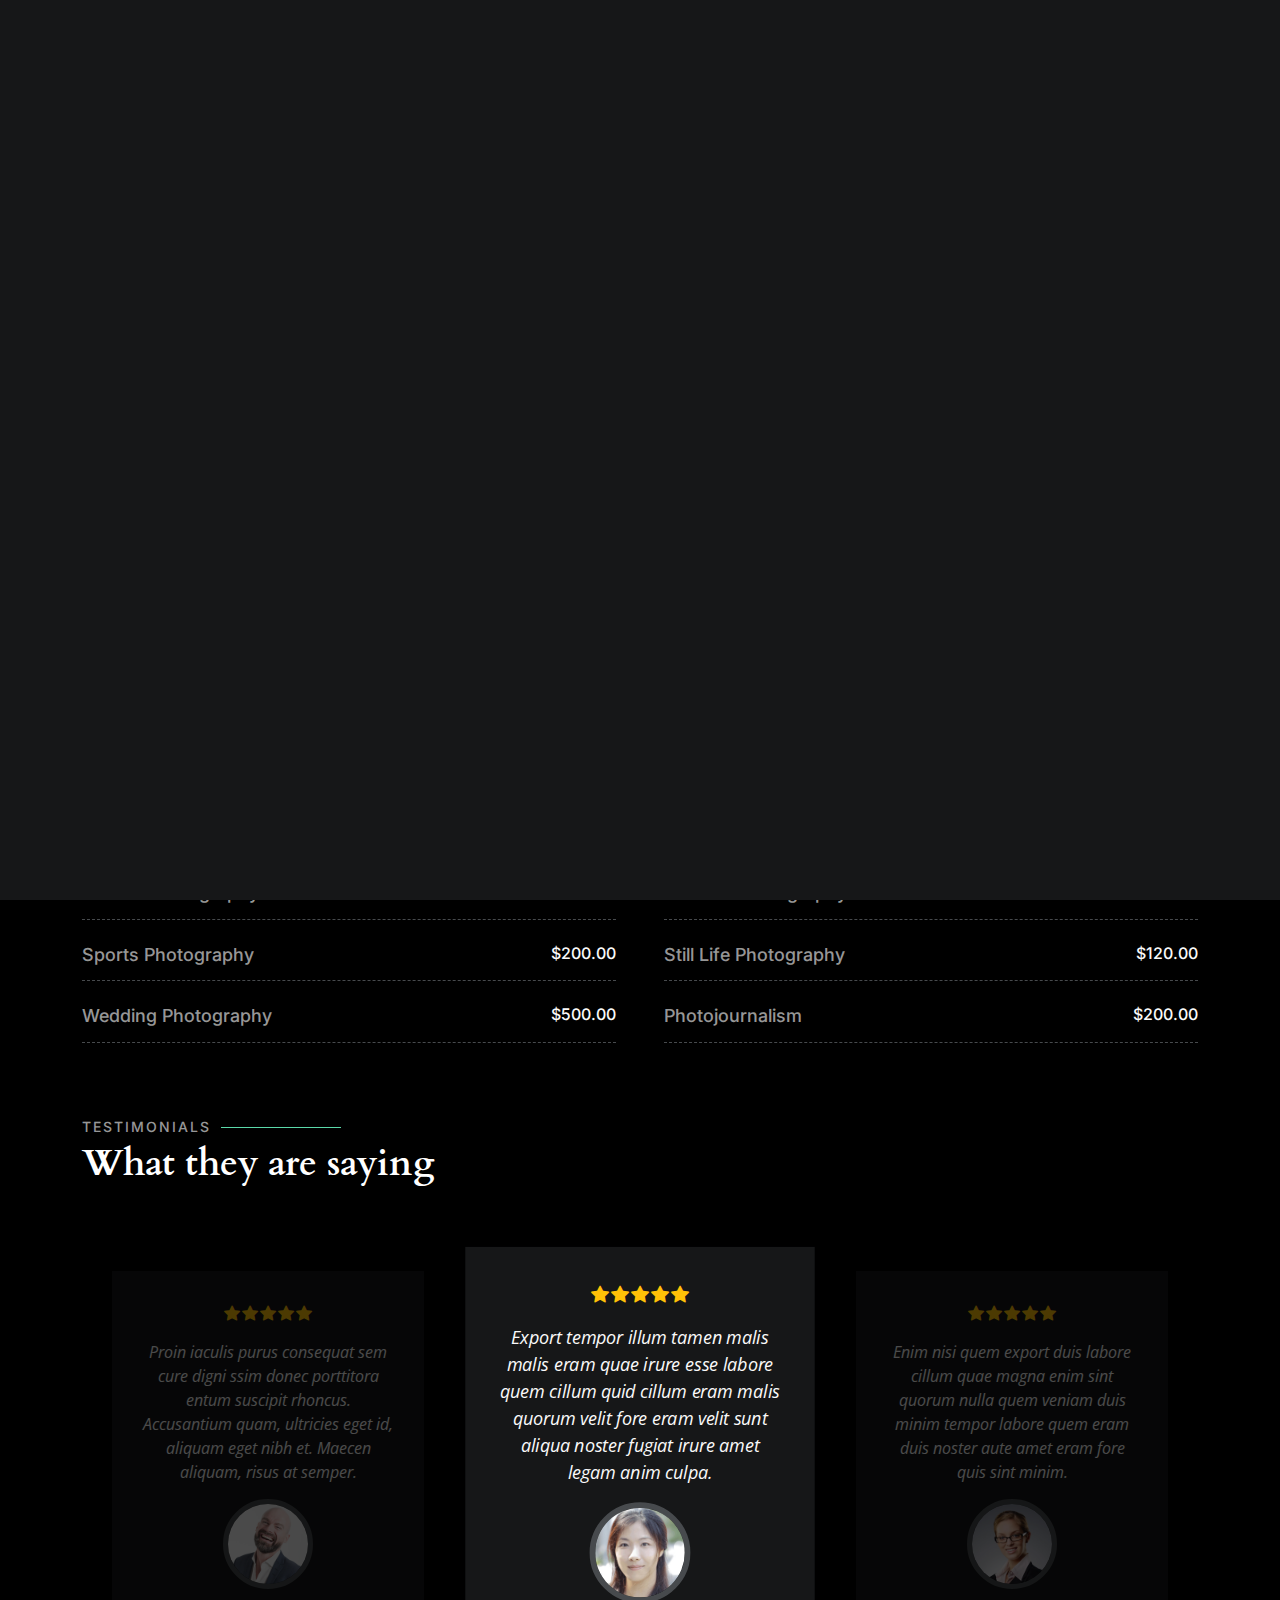
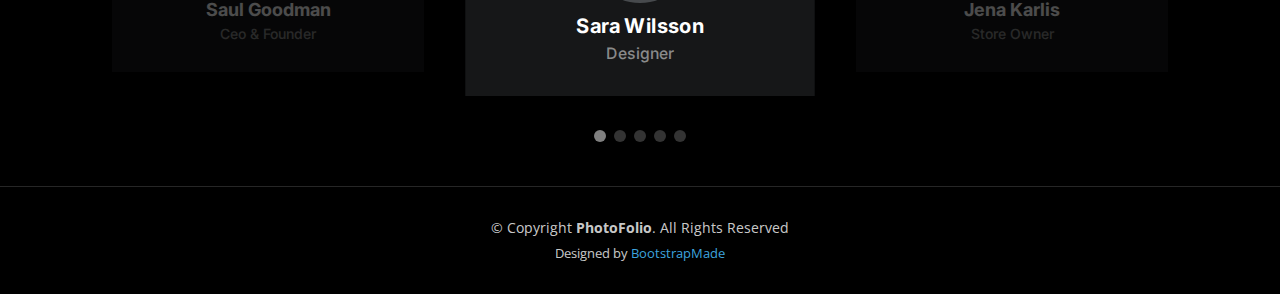
<file: services.html>
<!DOCTYPE html>
<html lang="en">

<head>
  <meta charset="utf-8">
  <meta content="width=device-width, initial-scale=1.0" name="viewport">

  <title>PhotoFolio Bootstrap Template - Services</title>
  <meta content="" name="description">
  <meta content="" name="keywords">

  <!-- Favicons -->
  <link href="assets/img/favicon.png" rel="icon">
  <link href="assets/img/apple-touch-icon.png" rel="apple-touch-icon">

  <!-- Google Fonts -->
  <link rel="preconnect" href="https://fonts.googleapis.com">
  <link rel="preconnect" href="https://fonts.gstatic.com" crossorigin>
  <link href="https://fonts.googleapis.com/css2?family=Open+Sans:ital,wght@0,300;0,400;0,500;0,600;0,700;1,300;1,400;1,600;1,700&family=Inter:ital,wght@0,300;0,400;0,500;0,600;0,700;1,300;1,400;1,500;1,600;1,700&family=Cardo:ital,wght@0,400;0,700;1,400&display=swap" rel="stylesheet">

  <!-- Vendor CSS Files -->
  <link href="assets/vendor/bootstrap/css/bootstrap.min.css" rel="stylesheet">
  <link href="assets/vendor/bootstrap-icons/bootstrap-icons.css" rel="stylesheet">
  <link href="assets/vendor/swiper/swiper-bundle.min.css" rel="stylesheet">
  <link href="assets/vendor/glightbox/css/glightbox.min.css" rel="stylesheet">
  <link href="assets/vendor/aos/aos.css" rel="stylesheet">

  <!-- Template Main CSS File -->
  <link href="assets/css/main.css" rel="stylesheet">

  <!-- =======================================================
  * Template Name: PhotoFolio
  * Template URL: https://bootstrapmade.com/photofolio-bootstrap-photography-website-template/
  * Updated: Mar 17 2024 with Bootstrap v5.3.3
  * Author: BootstrapMade.com
  * License: https://bootstrapmade.com/license/
  ======================================================== -->
</head>

<body>

  <!-- ======= Header ======= -->
  <header id="header" class="header d-flex align-items-center fixed-top">
    <div class="container-fluid d-flex align-items-center justify-content-between">

      <a href="index.html" class="logo d-flex align-items-center  me-auto me-lg-0">
        <!-- Uncomment the line below if you also wish to use an image logo -->
        <!-- <img src="assets/img/logo.png" alt=""> -->
        <i class="bi bi-camera"></i>
        <h1>PhotoFolio</h1>
      </a>

      <nav id="navbar" class="navbar">
        <ul>
          <li><a href="index.html">Home</a></li>
          <li><a href="about.html">About</a></li>
          <li class="dropdown"><a href="#"><span>Gallery</span> <i class="bi bi-chevron-down dropdown-indicator"></i></a>
            <ul>
              <li><a href="gallery.html">Nature</a></li>
              <li><a href="gallery.html">People</a></li>
              <li><a href="gallery.html">Architecture</a></li>
              <li><a href="gallery.html">Animals</a></li>
              <li><a href="gallery.html">Sports</a></li>
              <li><a href="gallery.html">Travel</a></li>
              <li class="dropdown"><a href="#"><span>Sub Menu</span> <i class="bi bi-chevron-down dropdown-indicator"></i></a>
                <ul>
                  <li><a href="#">Sub Menu 1</a></li>
                  <li><a href="#">Sub Menu 2</a></li>
                  <li><a href="#">Sub Menu 3</a></li>
                </ul>
              </li>
            </ul>
          </li>
          <li><a href="services.html" class="active">Services</a></li>
          <li><a href="contact.html">Contact</a></li>
        </ul>
      </nav><!-- .navbar -->

      <div class="header-social-links">
        <a href="#" class="twitter"><i class="bi bi-twitter"></i></a>
        <a href="#" class="facebook"><i class="bi bi-facebook"></i></a>
        <a href="#" class="instagram"><i class="bi bi-instagram"></i></a>
        <a href="#" class="linkedin"><i class="bi bi-linkedin"></i></i></a>
      </div>
      <i class="mobile-nav-toggle mobile-nav-show bi bi-list"></i>
      <i class="mobile-nav-toggle mobile-nav-hide d-none bi bi-x"></i>

    </div>
  </header><!-- End Header -->

  <main id="main" data-aos="fade" data-aos-delay="1500">

    <!-- ======= End Page Header ======= -->
    <div class="page-header d-flex align-items-center">
      <div class="container position-relative">
        <div class="row d-flex justify-content-center">
          <div class="col-lg-6 text-center">
            <h2>Services</h2>
            <p>Odio et unde deleniti. Deserunt numquam exercitationem. Officiis quo odio sint voluptas consequatur ut a odio voluptatem. Sit dolorum debitis veritatis natus dolores. Quasi ratione sint. Sit quaerat ipsum dolorem.</p>

            <a class="cta-btn" href="contact.html">Available for hire</a>

          </div>
        </div>
      </div>
    </div><!-- End Page Header -->

    <!-- ======= Services Section ======= -->
    <section id="services" class="services">
      <div class="container">

        <div class="row gy-4">

          <div class="col-xl-3 col-md-6 d-flex">
            <div class="service-item position-relative">
              <i class="bi bi-activity"></i>
              <h4><a href="" class="stretched-link">Lorem Ipsum</a></h4>
              <p>Voluptatum deleniti atque corrupti quos dolores et quas molestias excepturi</p>
            </div>
          </div><!-- End Service Item -->

          <div class="col-xl-3 col-md-6 d-flex">
            <div class="service-item position-relative">
              <i class="bi bi-bounding-box-circles"></i>
              <h4><a href="" class="stretched-link">Sed ut perspici</a></h4>
              <p>Duis aute irure dolor in reprehenderit in voluptate velit esse cillum dolore</p>
            </div>
          </div><!-- End Service Item -->

          <div class="col-xl-3 col-md-6 d-flex">
            <div class="service-item position-relative">
              <i class="bi bi-calendar4-week"></i>
              <h4><a href="" class="stretched-link">Magni Dolores</a></h4>
              <p>Excepteur sint occaecat cupidatat non proident, sunt in culpa qui officia</p>
            </div>
          </div><!-- End Service Item -->

          <div class="col-xl-3 col-md-6 d-flex">
            <div class="service-item position-relative">
              <i class="bi bi-broadcast"></i>
              <h4><a href="" class="stretched-link">Nemo Enim</a></h4>
              <p>At vero eos et accusamus et iusto odio dignissimos ducimus qui blanditiis</p>
            </div>
          </div><!-- End Service Item -->

        </div>

      </div>
    </section><!-- End Services Section -->

    <!-- ======= Pricing Section ======= -->
    <section id="pricing" class="pricing">
      <div class="container">

        <div class="section-header">
          <h2>Prices</h2>
          <p>Check my adorable pricing</p>
        </div>

        <div class="row gy-4 gx-lg-5">

          <div class="col-lg-6">
            <div class="pricing-item d-flex justify-content-between">
              <h3>Portrait Photography</h3>
              <h4>$160.00</h4>
            </div>
          </div><!-- End Pricing Item -->

          <div class="col-lg-6">
            <div class="pricing-item d-flex justify-content-between">
              <h3>Fashion Photography</h3>
              <h4>$300.00</h4>
            </div>
          </div><!-- End Pricing Item -->

          <div class="col-lg-6">
            <div class="pricing-item d-flex justify-content-between">
              <h3>Sports Photography</h3>
              <h4>$200.00</h4>
            </div>
          </div><!-- End Pricing Item -->

          <div class="col-lg-6">
            <div class="pricing-item d-flex justify-content-between">
              <h3>Still Life Photography</h3>
              <h4>$120.00</h4>
            </div>
          </div><!-- End Pricing Item -->

          <div class="col-lg-6">
            <div class="pricing-item d-flex justify-content-between">
              <h3>Wedding Photography</h3>
              <h4>$500.00</h4>
            </div>
          </div><!-- End Pricing Item -->

          <div class="col-lg-6">
            <div class="pricing-item d-flex justify-content-between">
              <h3>Photojournalism</h3>
              <h4>$200.00</h4>
            </div>
          </div><!-- End Pricing Item -->

        </div>
    </section><!-- End Pricing Section -->

    <!-- ======= Testimonials Section ======= -->
    <section id="testimonials" class="testimonials">
      <div class="container">

        <div class="section-header">
          <h2>Testimonials</h2>
          <p>What they are saying</p>
        </div>

        <div class="slides-3 swiper">
          <div class="swiper-wrapper">

            <div class="swiper-slide">
              <div class="testimonial-item">
                <div class="stars">
                  <i class="bi bi-star-fill"></i><i class="bi bi-star-fill"></i><i class="bi bi-star-fill"></i><i class="bi bi-star-fill"></i><i class="bi bi-star-fill"></i>
                </div>
                <p>
                  Proin iaculis purus consequat sem cure digni ssim donec porttitora entum suscipit rhoncus. Accusantium quam, ultricies eget id, aliquam eget nibh et. Maecen aliquam, risus at semper.
                </p>
                <div class="profile mt-auto">
                  <img src="assets/img/testimonials/testimonials-1.jpg" class="testimonial-img" alt="">
                  <h3>Saul Goodman</h3>
                  <h4>Ceo &amp; Founder</h4>
                </div>
              </div>
            </div><!-- End testimonial item -->

            <div class="swiper-slide">
              <div class="testimonial-item">
                <div class="stars">
                  <i class="bi bi-star-fill"></i><i class="bi bi-star-fill"></i><i class="bi bi-star-fill"></i><i class="bi bi-star-fill"></i><i class="bi bi-star-fill"></i>
                </div>
                <p>
                  Export tempor illum tamen malis malis eram quae irure esse labore quem cillum quid cillum eram malis quorum velit fore eram velit sunt aliqua noster fugiat irure amet legam anim culpa.
                </p>
                <div class="profile mt-auto">
                  <img src="assets/img/testimonials/testimonials-2.jpg" class="testimonial-img" alt="">
                  <h3>Sara Wilsson</h3>
                  <h4>Designer</h4>
                </div>
              </div>
            </div><!-- End testimonial item -->

            <div class="swiper-slide">
              <div class="testimonial-item">
                <div class="stars">
                  <i class="bi bi-star-fill"></i><i class="bi bi-star-fill"></i><i class="bi bi-star-fill"></i><i class="bi bi-star-fill"></i><i class="bi bi-star-fill"></i>
                </div>
                <p>
                  Enim nisi quem export duis labore cillum quae magna enim sint quorum nulla quem veniam duis minim tempor labore quem eram duis noster aute amet eram fore quis sint minim.
                </p>
                <div class="profile mt-auto">
                  <img src="assets/img/testimonials/testimonials-3.jpg" class="testimonial-img" alt="">
                  <h3>Jena Karlis</h3>
                  <h4>Store Owner</h4>
                </div>
              </div>
            </div><!-- End testimonial item -->

            <div class="swiper-slide">
              <div class="testimonial-item">
                <div class="stars">
                  <i class="bi bi-star-fill"></i><i class="bi bi-star-fill"></i><i class="bi bi-star-fill"></i><i class="bi bi-star-fill"></i><i class="bi bi-star-fill"></i>
                </div>
                <p>
                  Fugiat enim eram quae cillum dolore dolor amet nulla culpa multos export minim fugiat minim velit minim dolor enim duis veniam ipsum anim magna sunt elit fore quem dolore labore illum veniam.
                </p>
                <div class="profile mt-auto">
                  <img src="assets/img/testimonials/testimonials-4.jpg" class="testimonial-img" alt="">
                  <h3>Matt Brandon</h3>
                  <h4>Freelancer</h4>
                </div>
              </div>
            </div><!-- End testimonial item -->

            <div class="swiper-slide">
              <div class="testimonial-item">
                <div class="stars">
                  <i class="bi bi-star-fill"></i><i class="bi bi-star-fill"></i><i class="bi bi-star-fill"></i><i class="bi bi-star-fill"></i><i class="bi bi-star-fill"></i>
                </div>
                <p>
                  Quis quorum aliqua sint quem legam fore sunt eram irure aliqua veniam tempor noster veniam enim culpa labore duis sunt culpa nulla illum cillum fugiat legam esse veniam culpa fore nisi cillum quid.
                </p>
                <div class="profile mt-auto">
                  <img src="assets/img/testimonials/testimonials-5.jpg" class="testimonial-img" alt="">
                  <h3>John Larson</h3>
                  <h4>Entrepreneur</h4>
                </div>
              </div>
            </div><!-- End testimonial item -->

          </div>
          <div class="swiper-pagination"></div>
        </div>

      </div>
    </section><!-- End Testimonials Section -->

  </main><!-- End #main -->

  <!-- ======= Footer ======= -->
  <footer id="footer" class="footer">
    <div class="container">
      <div class="copyright">
        &copy; Copyright <strong><span>PhotoFolio</span></strong>. All Rights Reserved
      </div>
      <div class="credits">
        <!-- All the links in the footer should remain intact. -->
        <!-- You can delete the links only if you purchased the pro version. -->
        <!-- Licensing information: https://bootstrapmade.com/license/ -->
        <!-- Purchase the pro version with working PHP/AJAX contact form: https://bootstrapmade.com/photofolio-bootstrap-photography-website-template/ -->
        Designed by <a href="https://bootstrapmade.com/">BootstrapMade</a>
      </div>
    </div>
  </footer><!-- End Footer -->

  <a href="#" class="scroll-top d-flex align-items-center justify-content-center"><i class="bi bi-arrow-up-short"></i></a>

  <div id="preloader">
    <div class="line"></div>
  </div>

  <!-- Vendor JS Files -->
  <script src="assets/vendor/bootstrap/js/bootstrap.bundle.min.js"></script>
  <script src="assets/vendor/swiper/swiper-bundle.min.js"></script>
  <script src="assets/vendor/glightbox/js/glightbox.min.js"></script>
  <script src="assets/vendor/aos/aos.js"></script>
  <script src="assets/vendor/php-email-form/validate.js"></script>

  <!-- Template Main JS File -->
  <script src="assets/js/main.js"></script>

</body>

</html>
</file>
<file: assets/css/main.css>
/**
* Template Name: PhotoFolio
* Template URL: https://bootstrapmade.com/photofolio-bootstrap-photography-website-template/
* Updated: Mar 17 2024 with Bootstrap v5.3.3
* Author: BootstrapMade.com
* License: https://bootstrapmade.com/license/
*/

/*--------------------------------------------------------------
# Set main reusable colors and fonts using CSS variables
# Learn more about CSS variables at https://developer.mozilla.org/en-US/docs/Web/CSS/Using_CSS_custom_properties
--------------------------------------------------------------*/
/* Fonts */
:root {
  --font-default: "Open Sans", system-ui, -apple-system, "Segoe UI", Roboto,
    "Helvetica Neue", Arial, "Noto Sans", "Liberation Sans", sans-serif,
    "Apple Color Emoji", "Segoe UI Emoji", "Segoe UI Symbol", "Noto Color Emoji";
  --font-primary: "Inter", sans-serif;
  --font-secondary: "Cardo", sans-serif;
}

/* Colors */
:root {
  --color-default: #fafafa;
  --color-primary: #3da3de;
  --color-secondary: #161718;
}

/* Smooth scroll behavior */
:root {
  scroll-behavior: smooth;
}

/*--------------------------------------------------------------
# General
--------------------------------------------------------------*/
body {
  font-family: var(--font-default);
  color: var(--color-default);
  background-color: #000;
}

a {
  color: var(--color-primary);
  text-decoration: none;
}

a:hover {
  color: #3274cf;
  text-decoration: none;
}

h1,
h2,
h3,
h4,
h5,
h6 {
  font-family: var(--font-primary);
}

/*--------------------------------------------------------------
# Sections & Section Header
--------------------------------------------------------------*/
.section-header {
  padding-bottom: 40px;
}

.section-header h2 {
  font-size: 14px;
  font-weight: 500;
  padding: 0;
  line-height: 1px;
  margin: 0 0 5px 0;
  letter-spacing: 2px;
  text-transform: uppercase;
  color: rgba(255, 255, 255, 0.6);
  font-family: var(--font-primary);
}

.section-header h2::after {
  content: "";
  width: 120px;
  height: 1px;
  display: inline-block;
  background: #5bd9a9;
  margin: 4px 10px;
}

.section-header p {
  margin: 0;
  margin: 0;
  font-size: 36px;
  font-weight: 700;
  font-family: var(--font-secondary);
  color: #fff;
}

/*--------------------------------------------------------------
# Page Header
--------------------------------------------------------------*/
.page-header {
  padding: 120px 0 60px 0;
  min-height: 30vh;
  position: relative;
}

.page-header h2 {
  font-size: 56px;
  font-weight: 500;
  color: #fff;
  font-family: var(--font-secondary);
}

@media (max-width: 768px) {
  .page-header h2 {
    font-size: 36px;
  }
}

.page-header p {
  color: rgba(255, 255, 255, 0.8);
}

.page-header .cta-btn {
  font-family: var(--font-primary);
  font-weight: 400;
  font-size: 14px;
  display: inline-block;
  padding: 12px 40px;
  border-radius: 4px;
  letter-spacing: 1px;
  text-transform: uppercase;
  transition: 0.3s;
  color: #fff;
  background: var(--color-primary);
}

.page-header .cta-btn:hover {
  background: #2cbc85;
}

/*--------------------------------------------------------------
# Scroll top button
--------------------------------------------------------------*/
.scroll-top {
  position: fixed;
  visibility: hidden;
  opacity: 0;
  right: 15px;
  bottom: -15px;
  z-index: 99999;
  background: var(--color-primary);
  width: 44px;
  height: 44px;
  border-radius: 50px;
  transition: all 0.4s;
}

.scroll-top i {
  font-size: 24px;
  color: #fff;
  line-height: 0;
}

.scroll-top:hover {
  background: rgba(39, 167, 118, 0.8);
  color: #fff;
}

.scroll-top.active {
  visibility: visible;
  opacity: 1;
  bottom: 15px;
}

/*--------------------------------------------------------------
# Preloader
--------------------------------------------------------------*/
#preloader {
  display: flex;
  position: fixed;
  inset: 0;
  width: 100%;
  height: 100vh;
  z-index: 99999;
}

#preloader:before,
#preloader:after {
  content: "";
  background-color: var(--color-secondary);
  position: absolute;
  inset: 0;
  width: 50%;
  height: 100%;
  transition: all 0.3s ease 0s;
  z-index: -1;
}

#preloader:after {
  left: auto;
  right: 0;
}

#preloader .line {
  position: relative;
  overflow: hidden;
  margin: auto;
  width: 1px;
  height: 280px;
  transition: all 0.8s ease 0s;
}

#preloader .line:before {
  content: "";
  position: absolute;
  background-color: #fff;
  left: 0;
  top: 50%;
  width: 1px;
  height: 0%;
  transform: translateY(-50%);
  animation: lineincrease 1000ms ease-in-out 0s forwards;
}

#preloader .line:after {
  content: "";
  position: absolute;
  background-color: #999;
  left: 0;
  top: 0;
  width: 1px;
  height: 100%;
  transform: translateY(-100%);
  animation: linemove 1200ms linear 0s infinite;
  animation-delay: 2000ms;
}

#preloader.loaded .line {
  opacity: 0;
  height: 100% !important;
}

#preloader.loaded .line:after {
  opacity: 0;
}

#preloader.loaded:before,
#preloader.loaded:after {
  animation: preloaderfinish 300ms ease-in-out 500ms forwards;
}

@keyframes lineincrease {
  0% {
    height: 0%;
  }

  100% {
    height: 100%;
  }
}

@keyframes linemove {
  0% {
    transform: translateY(200%);
  }

  100% {
    transform: translateY(-100%);
  }
}

@keyframes preloaderfinish {
  0% {
    width: 5 0%;
  }

  100% {
    width: 0%;
  }
}

/*--------------------------------------------------------------
# Header
--------------------------------------------------------------*/
.header {
  transition: all 0.5s;
  z-index: 997;
  padding: 30px 0;
  background-color: #000;
}

.header .logo {
  transition: 0.3s;
}

.header .logo img {
  max-height: 40px;
  margin-right: 8px;
}

.header .logo h1 {
  font-size: 32px;
  margin: 0;
  font-weight: 400;
  color: #fff;
  font-family: var(--font-secondary);
}

.header .logo i {
  font-size: 32px;
  margin-right: 8px;
  line-height: 0;
}

@media (max-width: 575px) {
  .header .logo h1 {
    font-size: 26px;
  }

  .header .logo i {
    font-size: 24px;
  }
}

.header .header-social-links {
  padding-right: 15px;
}

.header .header-social-links a {
  color: rgba(255, 255, 255, 0.5);
  padding-left: 15px;
  display: inline-block;
  line-height: 0px;
  transition: 0.3s;
  font-size: 16px;
}

.header .header-social-links a:hover {
  color: #fff;
}

@media (max-width: 575px) {
  .header .header-social-links a {
    padding-left: 5px;
  }
}

/*--------------------------------------------------------------
# Desktop Navigation
--------------------------------------------------------------*/
@media (min-width: 1280px) {
  .navbar {
    padding: 0;
  }

  .navbar ul {
    margin: 0;
    padding: 0;
    display: flex;
    list-style: none;
    align-items: center;
  }

  .navbar li {
    position: relative;
  }

  .navbar a,
  .navbar a:focus {
    display: flex;
    align-items: center;
    justify-content: space-between;
    padding: 10px 0 10px 30px;
    font-family: var(--font-primary);
    text-transform: uppercase;
    letter-spacing: 1px;
    font-size: 13px;
    font-weight: 400;
    color: rgba(255, 255, 255, 0.5);
    white-space: nowrap;
    transition: 0.3s;
  }

  .navbar a i,
  .navbar a:focus i {
    font-size: 12px;
    line-height: 0;
    margin-left: 5px;
  }

  .navbar a:hover,
  .navbar .active,
  .navbar .active:focus,
  .navbar li:hover > a {
    color: #fff;
  }

  .navbar .dropdown ul {
    display: block;
    position: absolute;
    left: 14px;
    top: calc(100% + 30px);
    margin: 0;
    padding: 10px 0;
    z-index: 99;
    opacity: 0;
    visibility: hidden;
    background: var(--color-secondary);
    transition: 0.3s;
    border-radius: 4px;
  }

  .navbar .dropdown ul li {
    min-width: 200px;
  }

  .navbar .dropdown ul a {
    padding: 10px 20px;
    font-size: 15px;
    text-transform: none;
    font-weight: 400;
  }

  .navbar .dropdown ul a i {
    font-size: 12px;
  }

  .navbar .dropdown ul a:hover,
  .navbar .dropdown ul .active:hover,
  .navbar .dropdown ul li:hover > a {
    color: #fff;
  }

  .navbar .dropdown:hover > ul {
    opacity: 1;
    top: 100%;
    visibility: visible;
  }

  .navbar .dropdown .dropdown ul {
    top: 0;
    left: calc(100% - 30px);
    visibility: hidden;
  }

  .navbar .dropdown .dropdown:hover > ul {
    opacity: 1;
    top: 0;
    left: 100%;
    visibility: visible;
  }
}

@media (min-width: 1280px) and (max-width: 1366px) {
  .navbar .dropdown .dropdown ul {
    left: -90%;
  }

  .navbar .dropdown .dropdown:hover > ul {
    left: -100%;
  }
}

@media (min-width: 1280px) {
  .mobile-nav-show,
  .mobile-nav-hide {
    display: none;
  }
}

/*--------------------------------------------------------------
# Mobile Navigation
--------------------------------------------------------------*/
@media (max-width: 1279px) {
  .navbar {
    position: fixed;
    top: 0;
    right: -100%;
    width: 100%;
    max-width: 400px;
    bottom: 0;
    transition: 0.3s;
    z-index: 9997;
  }

  .navbar ul {
    position: absolute;
    inset: 0;
    padding: 50px 0 10px 0;
    margin: 0;
    background: rgba(0, 0, 0, 0.9);
    overflow-y: auto;
    transition: 0.3s;
    z-index: 9998;
  }

  .navbar a,
  .navbar a:focus {
    display: flex;
    align-items: center;
    justify-content: space-between;
    padding: 10px 20px;
    font-family: var(--font-primary);
    font-size: 13px;
    text-transform: uppercase;
    font-weight: 400;
    color: rgba(255, 255, 255, 0.5);
    letter-spacing: 1px;
    white-space: nowrap;
    transition: 0.3s;
  }

  .navbar a i,
  .navbar a:focus i {
    font-size: 12px;
    line-height: 0;
    margin-left: 5px;
  }

  .navbar a:hover,
  .navbar .active,
  .navbar .active:focus,
  .navbar li:hover > a {
    color: #fff;
  }

  .navbar .dropdown ul,
  .navbar .dropdown .dropdown ul {
    position: static;
    display: none;
    padding: 10px 0;
    margin: 10px 20px;
    transition: all 0.5s ease-in-out;
    border: 1px solid black;
  }

  .navbar .dropdown > .dropdown-active,
  .navbar .dropdown .dropdown > .dropdown-active {
    display: block;
  }

  .mobile-nav-show {
    color: #fff;
    font-size: 28px;
    cursor: pointer;
    line-height: 0;
    transition: 0.5s;
    z-index: 9999;
    margin: 0 10px 0 10px;
  }

  .mobile-nav-hide {
    color: #fff;
    font-size: 32px;
    cursor: pointer;
    line-height: 0;
    transition: 0.5s;
    position: fixed;
    right: 20px;
    top: 20px;
    z-index: 9999;
  }

  .mobile-nav-active {
    overflow: hidden;
  }

  .mobile-nav-active .navbar {
    right: 0;
  }

  .mobile-nav-active .navbar:before {
    content: "";
    position: fixed;
    inset: 0;
    background: rgba(22, 23, 24, 0.8);
    z-index: 9996;
  }
}

/*--------------------------------------------------------------
# About Section
--------------------------------------------------------------*/
.about .content h2 {
  font-weight: 700;
  font-size: 24px;
  color: var(--color-primary);
}

.about .content ul {
  list-style: none;
  padding: 0;
}

.about .content ul li {
  margin-bottom: 20px;
  display: flex;
  align-items: center;
}

.about .content ul strong {
  margin-right: 10px;
}

.about .content ul i {
  font-size: 16px;
  margin-right: 5px;
  color: var(--color-primary);
  line-height: 0;
}

/*--------------------------------------------------------------
# Testimonials Section
--------------------------------------------------------------*/
.testimonials {
  margin-top: 80px;
}

.testimonials .testimonial-item {
  box-sizing: content-box;
  padding: 30px;
  margin: 40px 30px;
  background: var(--color-secondary);
  min-height: 320px;
  display: flex;
  flex-direction: column;
  text-align: center;
  transition: 0.3s;
}

.testimonials .testimonial-item .stars {
  margin-bottom: 15px;
}

.testimonials .testimonial-item .stars i {
  color: #ffc107;
  margin: 0 1px;
}

.testimonials .testimonial-item .testimonial-img {
  width: 90px;
  border-radius: 50%;
  border: 5px solid #474a4d;
  margin: 0 auto;
}

.testimonials .testimonial-item h3 {
  font-size: 18px;
  font-weight: bold;
  margin: 10px 0 5px 0;
  color: #fff;
}

.testimonials .testimonial-item h4 {
  font-size: 14px;
  color: rgba(255, 255, 255, 0.5);
  margin: 0;
}

.testimonials .testimonial-item p {
  font-style: italic;
  margin: 0 auto 15px auto;
}

.testimonials .swiper-pagination {
  margin-top: 20px;
  position: relative;
}

.testimonials .swiper-pagination .swiper-pagination-bullet {
  width: 12px;
  height: 12px;
  background-color: rgba(255, 255, 255, 0.2);
  opacity: 1;
}

.testimonials .swiper-pagination .swiper-pagination-bullet-active {
  background-color: rgba(255, 255, 255, 0.5);
}

.testimonials .swiper-slide {
  opacity: 0.3;
}

@media (max-width: 1199px) {
  .testimonials .swiper-slide-active {
    opacity: 1;
  }

  .testimonials .swiper-pagination {
    margin-top: 0;
  }

  .testimonials .testimonial-item {
    margin: 40px 20px;
  }
}

@media (min-width: 1200px) {
  .testimonials .swiper-slide-next {
    opacity: 1;
    transform: scale(1.12);
  }
}

/*--------------------------------------------------------------
# Pricing Section
--------------------------------------------------------------*/
.gallery {
  margin-top: 40px;
}

.gallery .gallery-item {
  position: relative;
  overflow: hidden;
  border-radius: 10px;
}

.gallery .gallery-item img {
  transition: 0.3s;
}

.gallery .gallery-links {
  position: absolute;
  inset: 0;
  opacity: 0;
  transition: all ease-in-out 0.3s;
  background: rgba(0, 0, 0, 0.6);
  z-index: 3;
}

.gallery .gallery-links .preview-link,
.gallery .gallery-links .details-link {
  font-size: 20px;
  color: rgba(255, 255, 255, 0.5);
  transition: 0.3s;
  line-height: 1.2;
  margin: 30px 8px 0 8px;
}

.gallery .gallery-links .preview-link:hover,
.gallery .gallery-links .details-link:hover {
  color: #fff;
}

.gallery .gallery-links .details-link {
  font-size: 30px;
  line-height: 0;
}

.gallery .gallery-item:hover .gallery-links {
  opacity: 1;
}

.gallery .gallery-item:hover .preview-link,
.gallery .gallery-item:hover .details-link {
  margin-top: 0;
}

.gallery .gallery-item:hover img {
  transform: scale(1.1);
}

.glightbox-clean .gslide-description {
  background: #222425;
}

.glightbox-clean .gslide-title {
  color: rgba(255, 255, 255, 0.8);
  margin: 0;
}

/*--------------------------------------------------------------
# Gallery Single Section
--------------------------------------------------------------*/
.gallery-single .portfolio-details-slider img {
  width: 100%;
}

.gallery-single
  .portfolio-details-slider
  .swiper-pagination
  .swiper-pagination-bullet {
  width: 12px;
  height: 12px;
  background-color: rgba(255, 255, 255, 0.7);
  opacity: 1;
}

.gallery-single
  .portfolio-details-slider
  .swiper-pagination
  .swiper-pagination-bullet-active {
  background-color: var(--color-primary);
}

.gallery-single .swiper-button-prev,
.gallery-single .swiper-button-next {
  width: 48px;
  height: 48px;
}

.gallery-single .swiper-button-prev:after,
.gallery-single .swiper-button-next:after {
  color: rgba(255, 255, 255, 0.8);
  background-color: rgba(0, 0, 0, 0.2);
  font-size: 24px;
  border-radius: 50%;
  width: 48px;
  height: 48px;
  display: flex;
  align-items: center;
  justify-content: center;
  transition: 0.3s;
}

.gallery-single .swiper-button-prev:hover:after,
.gallery-single .swiper-button-next:hover:after {
  background-color: rgba(0, 0, 0, 0.6);
}

@media (max-width: 575px) {
  .gallery-single .swiper-button-prev,
  .gallery-single .swiper-button-next {
    display: none;
  }
}

.gallery-single .portfolio-info h3 {
  font-size: 22px;
  font-weight: 700;
  margin-bottom: 20px;
  padding-bottom: 20px;
  position: relative;
  font-family: var(--font-secondary);
}

.gallery-single .portfolio-info h3:after {
  content: "";
  position: absolute;
  display: block;
  width: 50px;
  height: 3px;
  background: var(--color-primary);
  left: 0;
  bottom: 0;
}

.gallery-single .portfolio-info ul {
  list-style: none;
  padding: 0;
  font-size: 15px;
}

.gallery-single .portfolio-info ul li {
  display: flex;
  flex-direction: column;
  padding-bottom: 15px;
}

.gallery-single .portfolio-info ul strong {
  text-transform: uppercase;
  font-weight: 400;
  color: #6b7075;
  font-size: 14px;
}

.gallery-single .portfolio-info .btn-visit {
  padding: 8px 40px;
  background: var(--color-primary);
  color: #fff;
  border-radius: 50px;
  transition: 0.3s;
}

.gallery-single .portfolio-info .btn-visit:hover {
  background: #2cbc85;
}

.gallery-single .portfolio-description h2 {
  font-size: 26px;
  font-weight: 700;
  margin-bottom: 20px;
  color: #fff;
  font-family: var(--font-secondary);
}

.gallery-single .portfolio-description p {
  padding: 0;
}

.gallery-single .portfolio-description .testimonial-item {
  padding: 30px 30px 0 30px;
  position: relative;
  background: var(--color-secondary);
  height: 100%;
  margin-bottom: 50px;
}

.gallery-single .portfolio-description .testimonial-item .testimonial-img {
  width: 90px;
  border-radius: 50px;
  border: 6px solid #2e3133;
  float: left;
  margin: 0 10px 0 0;
}

.gallery-single .portfolio-description .testimonial-item h3 {
  font-size: 18px;
  font-weight: bold;
  margin: 15px 0 5px 0;
  padding-top: 20px;
}

.gallery-single .portfolio-description .testimonial-item h4 {
  font-size: 14px;
  color: rgba(255, 255, 255, 0.6);
  margin: 0;
}

.gallery-single .portfolio-description .testimonial-item .quote-icon-left,
.gallery-single .portfolio-description .testimonial-item .quote-icon-right {
  color: #5bd9a9;
  font-size: 26px;
  line-height: 0;
}

.gallery-single .portfolio-description .testimonial-item .quote-icon-left {
  display: inline-block;
  left: -5px;
  position: relative;
}

.gallery-single .portfolio-description .testimonial-item .quote-icon-right {
  display: inline-block;
  right: -5px;
  position: relative;
  top: 10px;
  transform: scale(-1, -1);
}

.gallery-single .portfolio-description .testimonial-item p {
  font-style: italic;
  margin: 0 0 15px 0 0 0;
  padding: 0;
}

/*--------------------------------------------------------------
# Services Section
--------------------------------------------------------------*/
.services .service-item {
  padding: 50px 30px;
  transition: all ease-in-out 0.4s;
  background: var(--color-secondary);
  height: 100%;
  overflow: hidden;
  z-index: 1;
}

.services .service-item:before {
  content: "";
  position: absolute;
  background: #1d1f20;
  top: -200px;
  transition: all 0.3s;
  z-index: -1;
}

.services .service-item i {
  background: var(--color-primary);
  color: #fff;
  font-size: 24px;
  transition: 0.3s;
  display: flex;
  align-items: center;
  justify-content: center;
  width: 56px;
  height: 56px;
  border-radius: 50%;
}

.services .service-item h4 {
  font-weight: 600;
  margin: 15px 0 0 0;
  transition: 0.3s;
  font-size: 20px;
}

.services .service-item h4 a {
  color: #fff;
}

.services .service-item p {
  line-height: 24px;
  font-size: 14px;
  margin: 15px 0 0 0;
}

.services .service-item:hover:before {
  background: var(--color-primary);
  right: 0;
  top: 0;
  width: 100%;
  height: 100%;
  border-radius: 0px;
}

.services .service-item:hover h4 a,
.services .service-item:hover p {
  color: #fff;
}

.services .service-item:hover i {
  background: #fff;
  color: var(--color-primary);
}

/*--------------------------------------------------------------
# Pricing Section
--------------------------------------------------------------*/
.pricing {
  margin-top: 80px;
}

.pricing .pricing-item {
  border-bottom: 1px dashed #474a4d;
  width: 100%;
  height: 100%;
  padding: 0 0 15px 0;
}

.pricing .pricing-item h3 {
  margin: 0;
  font-size: 18px;
  font-weight: 500;
  color: rgba(255, 255, 255, 0.6);
}

.pricing .pricing-item h4 {
  margin: 0;
  font-size: 16px;
}

/*--------------------------------------------------------------
# Contact Section
--------------------------------------------------------------*/
.contact .info-item + .info-item {
  margin-top: 40px;
}

.contact .info-item i {
  font-size: 20px;
  color: var(--color-primary);
  float: left;
  width: 44px;
  height: 44px;
  background: #222425;
  display: flex;
  justify-content: center;
  align-items: center;
  border-radius: 50px;
  transition: all 0.3s ease-in-out;
  margin-right: 15px;
}

.contact .info-item h4 {
  padding: 0;
  font-size: 20px;
  font-weight: 600;
  margin-bottom: 5px;
  color: rgba(255, 255, 255, 0.5);
}

.contact .info-item p {
  padding: 0;
  margin-bottom: 0;
  font-size: 14px;
  color: #fff;
}

.contact .info-item:hover i {
  background: var(--color-primary);
  color: #fff;
}

.contact .php-email-form {
  width: 100%;
}

.contact .php-email-form .form-group {
  padding-bottom: 8px;
}

.contact .php-email-form .error-message {
  display: none;
  color: #fff;
  background: #df1529;
  text-align: left;
  padding: 15px;
  font-weight: 600;
}

.contact .php-email-form .error-message br + br {
  margin-top: 25px;
}

.contact .php-email-form .sent-message {
  display: none;
  color: #fff;
  background: var(--color-primary);
  text-align: center;
  padding: 15px;
  font-weight: 600;
}

.contact .php-email-form .loading {
  display: none;
  background: var(--color-secondary);
  text-align: center;
  padding: 15px;
  color: rgba(255, 255, 255, 0.6);
}

.contact .php-email-form .loading:before {
  content: "";
  display: inline-block;
  border-radius: 50%;
  width: 24px;
  height: 24px;
  margin: 0 10px -6px 0;
  border: 3px solid var(--color-primary);
  border-top-color: var(--color-secondary);
  animation: animate-loading 1s linear infinite;
}

.contact .php-email-form input,
.contact .php-email-form textarea {
  border-radius: 4px;
  box-shadow: none;
  font-size: 14px;
  background-color: var(--color-secondary);
  border: 1px solid #2e3133;
  color: #fff;
}

.contact .php-email-form input {
  height: 44px;
}

.contact .php-email-form textarea {
  padding: 10px 12px;
}

.contact .php-email-form button[type="submit"] {
  background: var(--color-primary);
  border: 0;
  padding: 10px 35px;
  color: #fff;
  transition: 0.4s;
  border-radius: 4px;
}

.contact .php-email-form button[type="submit"]:hover {
  background: rgba(39, 167, 118, 0.8);
}

@keyframes animate-loading {
  0% {
    transform: rotate(0deg);
  }

  100% {
    transform: rotate(360deg);
  }
}

/*--------------------------------------------------------------
# Hero Section
--------------------------------------------------------------*/
.hero {
  width: 100%;
  min-height: 30vh;
  /* background: #000;
  background-size: cover; */
  position: relative;
  padding: 140px 0 60px 0;
  /* border-radius: 30%; */
}

.hero h2 {
  margin: 0 0 10px 0;
  font-size: 38px;
  font-weight: 700;
  color: #fff;
  font-family: var(--font-secondary);
}

.hero h2 span {
  position: relative;
  z-index: 1;
  padding: 0 5px;
  display: inline-block;
}

.hero h2 span:before {
  content: "";
  position: absolute;
  height: 50%;
  bottom: 0;
  left: 0;
  right: 0;
  background: rgb(0, 191, 255);
  z-index: -1;
}

.hero p {
  color: rgba(255, 255, 255, 0.6);
  margin-bottom: 30px;
  font-size: 18px;
}

.hero .btn-get-started {
  font-family: var(--font-primary);
  font-weight: 400;
  font-size: 14px;
  display: inline-block;
  padding: 12px 40px;
  border-radius: 4px;
  letter-spacing: 1px;
  text-transform: uppercase;
  transition: 0.3s;
  color: #fff;
  background: var(--color-primary);
}

.hero .btn-get-started:hover {
  background: #2cbc85;
}

@media (max-width: 768px) {
  .hero h2 {
    font-size: 32px;
  }
}

/*--------------------------------------------------------------
# Footer
--------------------------------------------------------------*/
.footer {
  margin-top: 30px;
  padding: 30px 0;
  font-size: 14px;
  border-top: 1px solid rgba(255, 255, 255, 0.15);
}

.footer .copyright {
  text-align: center;
  color: rgba(255, 255, 255, 0.8);
}

.footer .credits {
  padding-top: 6px;
  text-align: center;
  font-size: 13px;
  color: rgba(255, 255, 255, 0.8);
}

.footer .credits a {
  color: var(--color-primary);
}
</file>
